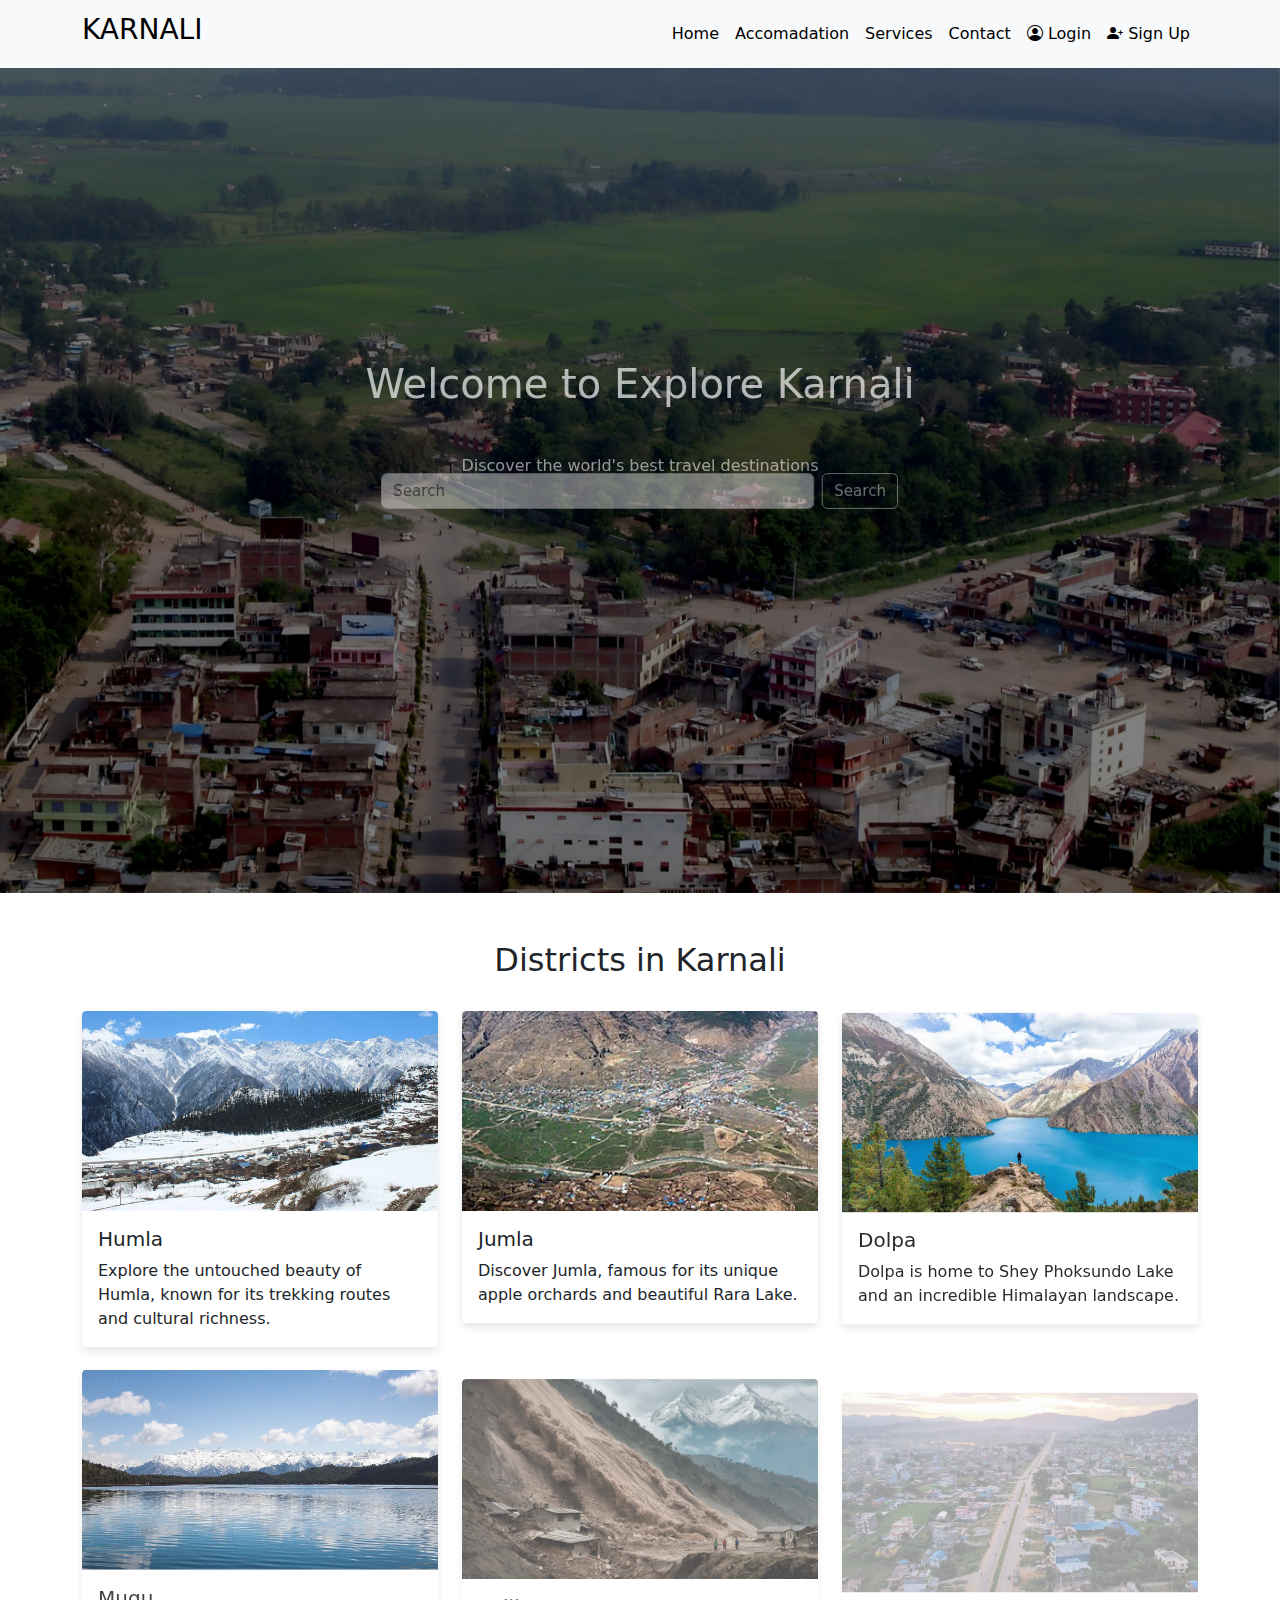
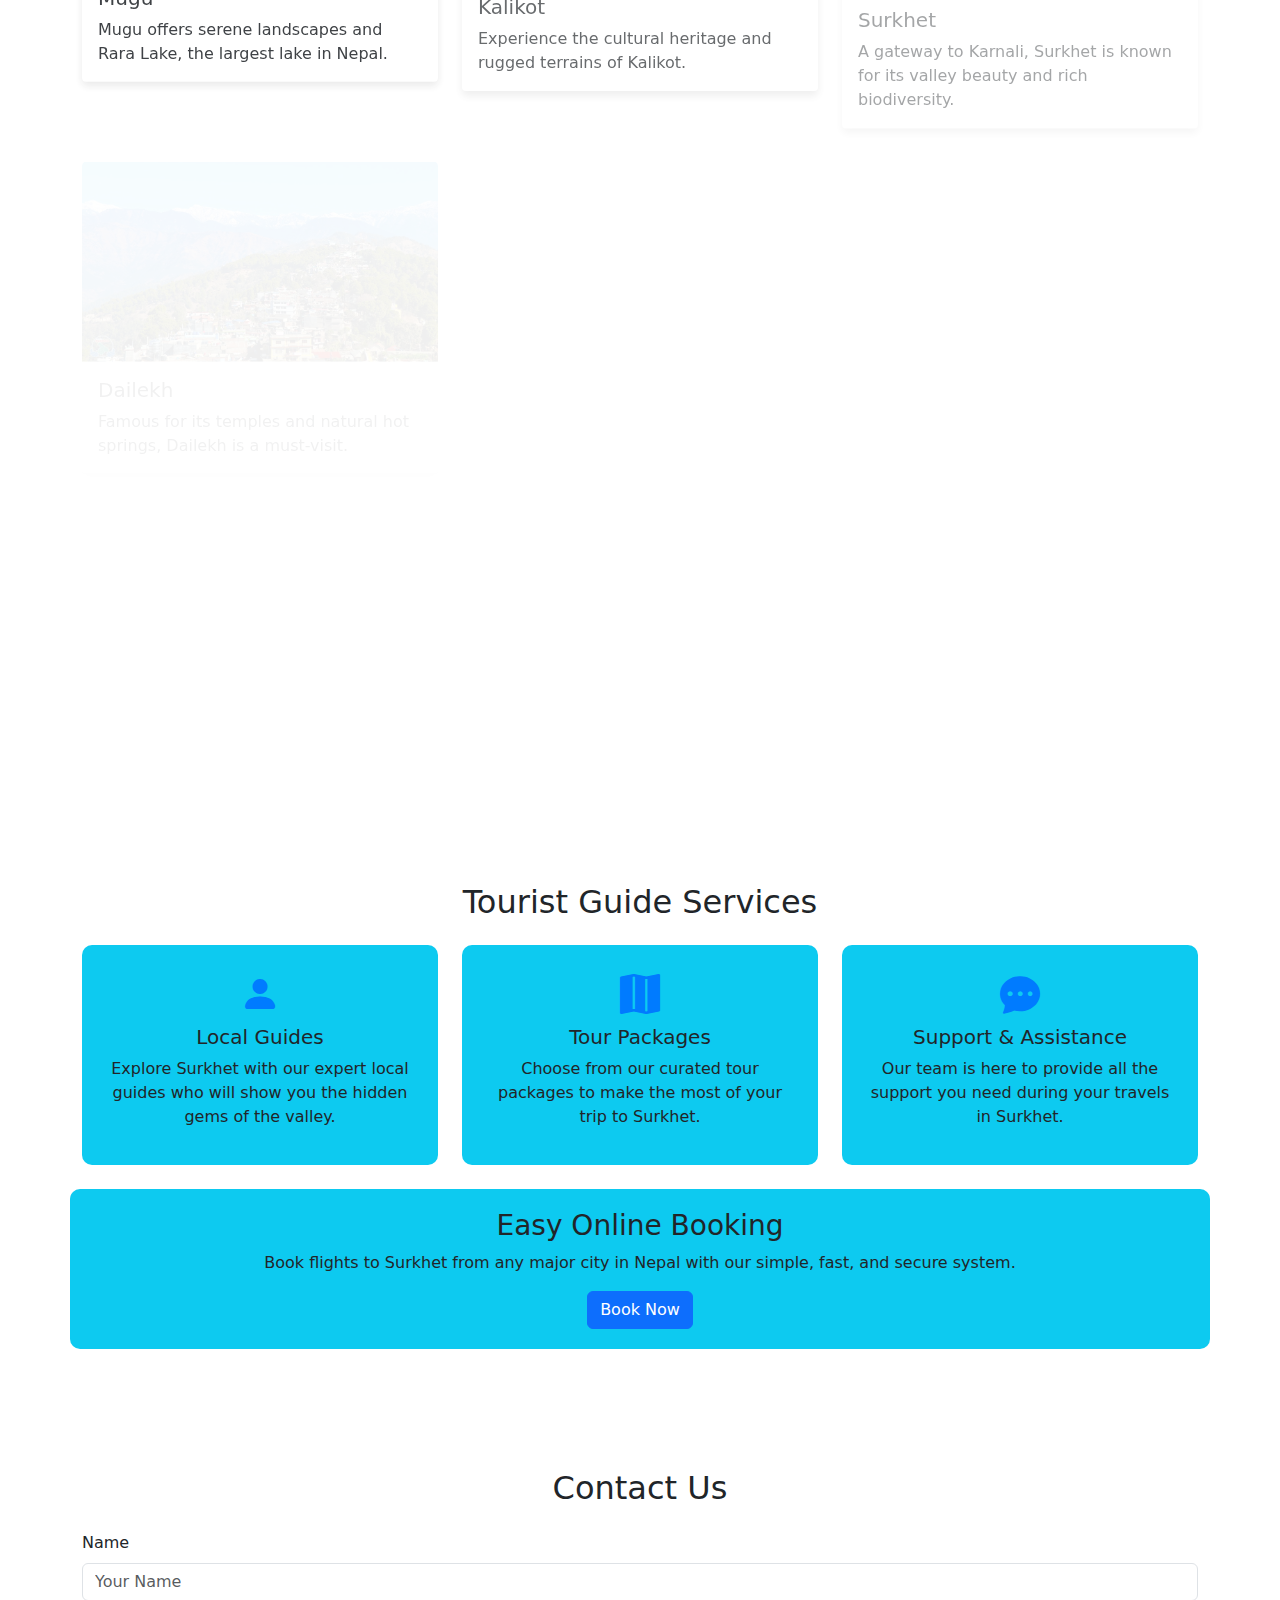
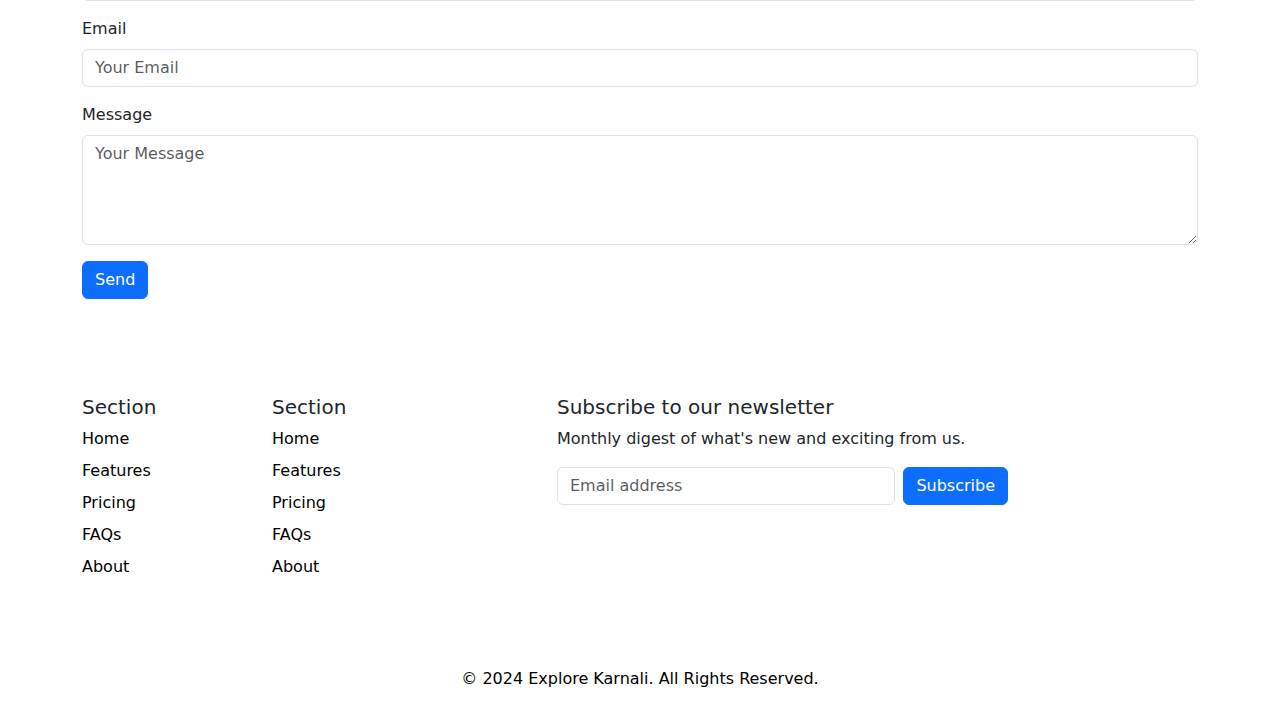
<file: Home/index.html>
<!DOCTYPE html>
<html lang="en">

<head>
    <meta charset="UTF-8">
    <meta name="viewport" content="width=device-width, initial-scale=1.0">
    <title>Explore Karnali - Tourism Website</title>
    <link href="https://cdn.jsdelivr.net/npm/bootstrap@5.3.0-alpha1/dist/css/bootstrap.min.css" rel="stylesheet">
    <link rel="stylesheet" href="https://cdn.jsdelivr.net/npm/bootstrap-icons@1.11.3/font/bootstrap-icons.min.css">
    <script src="https://cdn.jsdelivr.net/npm/bootstrap@5.3.0-alpha1/dist/js/bootstrap.bundle.min.js"></script>
    <script src="https://cdnjs.cloudflare.com/ajax/libs/gsap/3.12.2/gsap.min.js"></script>

    <link rel="stylesheet" href="index.css">
    <style>

    </style>
</head>

<body>
    <!-- Navbar -->
    <nav class="navbar navbar-expand-lg navbar-light bg-light">
        <div class="container">
            <a class="navbar-brand" href="index.html">
                <h3>KARNALI</h3>
            </a>
            <button class="navbar-toggler" type="button" data-bs-toggle="collapse" data-bs-target="#navbarNav">
                <span class="navbar-toggler-icon"></span>
            </button>
            <div class="collapse navbar-collapse" id="navbarNav">
                <ul class="navbar-nav ms-auto">
                    <li class="nav-item"><a class="nav-link" href="index.html">Home</a></li>
                    <li class="nav-item"><a class="nav-link" href="./../Accomadation/accomadation.html">Accomadation</a>
                    </li>
                    <li class="nav-item"><a class="nav-link" href="./../Service/Service.html">Services</a></li>
                    <li class="nav-item"><a class="nav-link" href="./../Contact/Contact.html">Contact</a></li>

                    <!-- Login and Signup Icons -->
                    <li class="nav-item">
                        <a class="nav-link" href="#" data-bs-toggle="modal" data-bs-target="#loginModal">
                            <i class="bi bi-person-circle"></i> Login
                        </a>
                    </li>
                    <li class="nav-item">
                        <a class="nav-link" href="#" data-bs-toggle="modal" data-bs-target="#signupModal">
                            <i class="bi bi-person-plus-fill"></i> Sign Up
                        </a>
                    </li>
                </ul>
            </div>
        </div>
    </nav>

    <!-- Login Modal -->
    <div class="modal fade" id="loginModal" tabindex="-1" aria-labelledby="loginModalLabel" aria-hidden="true">
        <div class="modal-dialog">
            <div class="modal-content">
                <div class="modal-header">
                    <h5 class="text-center modal-title" id="loginModalLabel">Log In</h5>
                    <button type="button" class="btn-close" data-bs-dismiss="modal" aria-label="Close"></button>
                </div>
                <div class="modal-body">
                    <form>
                        <div class="form-floating mb-3">
                            <input type="email" class="form-control" id="loginEmail" placeholder="Email address">
                            <label for="loginEmail">Email address</label>
                        </div>
                        <div class="form-floating mb-3">
                            <input type="password" class="form-control" id="loginPassword" placeholder="Password">
                            <label for="loginPassword">Password</label>
                        </div>
                        <button type="submit" class="btn btn-primary w-100">Login</button>
                        <div class="mt-3 text-center">
                            <p>Don't have an account? <a href="#" data-bs-toggle="modal"
                                    data-bs-target="#signupModal">Sign up</a></p>
                        </div>
                    </form>
                </div>
            </div>
        </div>
    </div>

    <!-- Sign Up Modal -->
    <div class="modal fade" id="signupModal" tabindex="-1" aria-labelledby="signupModalLabel" aria-hidden="true">
        <div class="modal-dialog">
            <div class="modal-content">
                <div class="modal-header">
                    <h5 class="modal-title" id="signupModalLabel">Sign Up</h5>
                    <button type="button" class="btn-close" data-bs-dismiss="modal" aria-label="Close"></button>
                </div>
                <div class="modal-body">
                    <form>
                        <div class="mb-3">
                            <label for="signupName" class="form-label">Full Name</label>
                            <input type="text" class="form-control" id="signupName" placeholder="Enter your full name">
                        </div>
                        <div class="mb-3">
                            <label for="signupEmail" class="form-label">Email address</label>
                            <input type="email" class="form-control" id="signupEmail" placeholder="Enter your email">
                        </div>
                        <div class="mb-3">
                            <label for="signupPassword" class="form-label">Password</label>
                            <input type="password" class="form-control" id="signupPassword"
                                placeholder="Create a password">
                        </div>
                        <button type="submit" class="btn btn-primary w-100">Sign Up</button>
                        <div class="mt-3 text-center">
                            <p>Already have an account? <a href="#" data-bs-toggle="modal"
                                    data-bs-target="#loginModal">Login</a></p>
                        </div>
                    </form>
                </div>
            </div>
        </div>
    </div>

    <!-- Hero Section with Sliding Background -->
    <div id="heroCarousel" class="carousel slide hero-section" data-bs-ride="carousel" data-bs-interval="3000">
        <div class="carousel-inner">
            <div class="carousel-item active" style="background-image: url('../image/Surkhet_Valley_2.jpg');"></div>
            <div class="carousel-item" style="background-image: url('../image/Bheri_1.jpeg');"></div>
            <div class="carousel-item" style="background-image: url('../image/Rara.jpg');"></div>
            <div class="carousel-item" style="background-image: url('../image/Shey\ Phoksundo\ Lake\ 1.jpg');"></div>
            <div class="carousel-item" style="background-image: url('../image/Churen\ Himal.webp');"></div>
            <div class="carousel-item" style="background-image: url('../image/Kakrebhir\ 1.jpg');"></div>
        </div>
        <div class="hero-overlay"></div>
        <div class="hero-content">
            <h1>Welcome to Explore Karnali</h1>
            <p>Discover the world's best travel destinations</p>

            <form class="d-flex" role="search">
                <input class="form-control me-2" type="search" placeholder="Search" aria-label="Search">
                <button class="btn btn-outline-light" type="submit">Search</button>
            </form>


        </div>
    </div>

    <!-- District in Karnali -->
    <section id="destinations" class="py-5">
        <div class="container">
            <h2 class="text-center mb-4">Districts in Karnali</h2>
            <div class="row">

                <!-- District Card Template for all districts in Karnali -->
                <div class="col-md-4 py-2">
                    <div class="card destination-card">
                        <img src="../image/Districts/Humla.webp" class="card-img-top" alt="Humla District">
                        <div class="card-body">
                            <h5 class="card-title">Humla</h5>
                            <p class="card-text">Explore the untouched beauty of Humla, known for its trekking routes
                                and cultural richness.</p>
                        </div>
                    </div>
                </div>
                <div class="col-md-4 py-2">
                    <div class="card destination-card">
                        <img src="../image/Districts/Jumla11.jpg" class="card-img-top" alt="Jumla District">
                        <div class="card-body">
                            <h5 class="card-title">Jumla</h5>
                            <p class="card-text">Discover Jumla, famous for its unique apple orchards and beautiful Rara
                                Lake.</p>
                        </div>
                    </div>
                </div>
                <div class="col-md-4 py-2">
                    <div class="card destination-card">
                        <img src="../image/Districts/Dolpa.webp" class="card-img-top" alt="Dolpa District">
                        <div class="card-body">
                            <h5 class="card-title">Dolpa</h5>
                            <p class="card-text">Dolpa is home to Shey Phoksundo Lake and an incredible Himalayan
                                landscape.</p>
                        </div>
                    </div>
                </div>
                <div class="col-md-4 py-2">
                    <div class="card destination-card">
                        <img src="../image/Districts/Mugu.jpg" class="card-img-top" alt="Mugu District">
                        <div class="card-body">
                            <h5 class="card-title">Mugu</h5>
                            <p class="card-text">Mugu offers serene landscapes and Rara Lake, the largest lake in Nepal.
                            </p>
                        </div>
                    </div>
                </div>
                <div class="col-md-4 py-2">
                    <div class="card destination-card">
                        <img src="../image/Districts/Kalikot.jpg" class="card-img-top" alt="Kalikot District">
                        <div class="card-body">
                            <h5 class="card-title">Kalikot</h5>
                            <p class="card-text">Experience the cultural heritage and rugged terrains of Kalikot.</p>
                        </div>
                    </div>
                </div>
                <div class="col-md-4 py-2">
                    <div class="card destination-card">
                        <img src="../image/Districts/Surkhet.jpg" class="card-img-top" alt="Surkhet District">
                        <div class="card-body">
                            <h5 class="card-title">Surkhet</h5>
                            <p class="card-text">A gateway to Karnali, Surkhet is known for its valley beauty and rich
                                biodiversity.</p>
                        </div>
                    </div>
                </div>
                <div class="col-md-4 py-2">
                    <div class="card destination-card">
                        <img src="../image/Districts/Dailekh-bazar.jpg" class="card-img-top" alt="Dailekh District">
                        <div class="card-body">
                            <h5 class="card-title">Dailekh</h5>
                            <p class="card-text">Famous for its temples and natural hot springs, Dailekh is a
                                must-visit.</p>
                        </div>
                    </div>
                </div>
                <div class="col-md-4 py-2">
                    <div class="card destination-card">
                        <img src="../image/Districts/Jajarkot.jpg" class="card-img-top" alt="Jajarkot District">
                        <div class="card-body">
                            <h5 class="card-title">Jajarkot</h5>
                            <p class="card-text">Jajarkot is rich in history, culture, and beautiful sceneries.</p>
                        </div>
                    </div>
                </div>
                <div class="col-md-4 py-2">
                    <div class="card destination-card">
                        <img src="../image/Districts/Salyan.jpg" class="card-img-top" alt="Salyan District">
                        <div class="card-body">
                            <h5 class="card-title">Salyan</h5>
                            <p class="card-text">Salyan is rich in history, culture, and beautiful sceneries.</p>
                        </div>
                    </div>
                </div>
                <div class="col-md-4 py-2">
                    <div class="card destination-card">
                        <img src="../image/Districts/Western Rukum.jpg" class="card-img-top"
                            alt="Western Rukum District">
                        <div class="card-body">
                            <h5 class="card-title">Western Rukum</h5>
                            <p class="card-text">Western Rukum is known for its stunning natural beauty, unique culture,
                                and historical significance.</p>
                        </div>
                    </div>
                </div>
            </div>
        </div>
    </section>


    <!-- Tourist Guide Section -->
    <section id="tourist-guide" class="py-5">
        <div class="container fade-in">
            <h2 class="text-center mb-4">Tourist Guide Services</h2>
            <div class="row justify-content-center">
                <div class="col-md-4">
                    <div class="service-card bg-info">
                        <i class="bi bi-person-fill"></i>
                        <h5>Local Guides</h5>
                        <p>Explore Surkhet with our expert local guides who will show you the hidden gems of the valley.
                        </p>
                    </div>
                </div>
                <div class="col-md-4">
                    <div class="service-card bg-info">
                        <i class="bi bi-map-fill"></i>
                        <h5>Tour Packages</h5>
                        <p>Choose from our curated tour packages to make the most of your trip to Surkhet.</p>
                    </div>
                </div>
                <div class="col-md-4">
                    <div class="service-card bg-info">
                        <i class="bi bi-chat-dots-fill"></i>
                        <h5>Support & Assistance</h5>
                        <p>Our team is here to provide all the support you need during your travels in Surkhet.</p>
                    </div>
                </div>
                <div class="service-card bg-info my-4">
                    <h3>Easy Online Booking</h3>
                    <p>Book flights to Surkhet from any major city in Nepal with our simple, fast, and secure
                        system.</p>
                    <a href="./../TicketBooking/ticket-booking.html" class="btn btn-primary">Book Now</a>
                </div>
            </div>
        </div>
    </section>

    <!-- Contact Section -->
    <section id="contact" class="py-5">
        <div class="container">
            <h2 class="text-center mb-4">Contact Us</h2>
            <form>
                <div class="mb-3">
                    <label for="name" class="form-label">Name</label>
                    <input type="text" class="form-control" id="name" placeholder="Your Name">
                </div>
                <div class="mb-3">
                    <label for="email" class="form-label">Email</label>
                    <input type="email" class="form-control" id="email" placeholder="Your Email">
                </div>
                <div class="mb-3">
                    <label for="message" class="form-label">Message</label>
                    <textarea class="form-control" id="message" rows="4" placeholder="Your Message"></textarea>
                </div>
                <button type="submit" class="btn btn-primary">Send</button>
            </form>
        </div>
    </section>


    <div class="container">
        <footer class="py-5">
            <div class="row">
                <div class="col-6 col-md-2 mb-3">
                    <h5>Section</h5>
                    <ul class="nav flex-column">
                        <li class="nav-item mb-2"><a href="#" class="nav-link p-0 text-muted">Home</a></li>
                        <li class="nav-item mb-2"><a href="#" class="nav-link p-0 text-muted">Features</a></li>
                        <li class="nav-item mb-2"><a href="#" class="nav-link p-0 text-muted">Pricing</a></li>
                        <li class="nav-item mb-2"><a href="#" class="nav-link p-0 text-muted">FAQs</a></li>
                        <li class="nav-item mb-2"><a href="#" class="nav-link p-0 text-muted">About</a></li>
                    </ul>
                </div>

                <div class="col-6 col-md-2 mb-3">
                    <h5>Section</h5>
                    <ul class="nav flex-column">
                        <li class="nav-item mb-2"><a href="#" class="nav-link p-0 text-muted">Home</a></li>
                        <li class="nav-item mb-2"><a href="#" class="nav-link p-0 text-muted">Features</a></li>
                        <li class="nav-item mb-2"><a href="#" class="nav-link p-0 text-muted">Pricing</a></li>
                        <li class="nav-item mb-2"><a href="#" class="nav-link p-0 text-muted">FAQs</a></li>
                        <li class="nav-item mb-2"><a href="#" class="nav-link p-0 text-muted">About</a></li>
                    </ul>
                </div>

                <div class="col-md-5 offset-md-1 mb-3">
                    <form>
                        <h5>Subscribe to our newsletter</h5>
                        <p>Monthly digest of what's new and exciting from us.</p>
                        <div class="d-flex flex-column flex-sm-row w-100 gap-2">
                            <label for="newsletter1" class="visually-hidden">Email address</label>
                            <input id="newsletter1" type="text" class="form-control" placeholder="Email address">
                            <button class="btn btn-primary" type="button">Subscribe</button>
                        </div>
                    </form>
                </div>
            </div>
        </footer>
    </div>


    <!-- Footer -->
    <footer class="text-black text-center py-3">
        <p>&copy; 2024 Explore Karnali. All Rights Reserved.</p>
    </footer>

    <script>
        // Navbar animation
        gsap.from("nav", {
            duration: 1,
            y: -100,
            opacity: 0,
            ease: "power2.out"
        });


        // Animate the hero section
        gsap.from(".hero-content h1", {
            opacity: 0,
            y: -50,
            duration: 5,
            ease: "power3.out",
        });

        gsap.from(".hero-content p", {
            opacity: 0,
            y: 50,
            duration: 5,
            delay: 0.3,
            ease: "power3.out",
        });

        gsap.from(".hero-content form", {
            opacity: 0,
            scale: 0.9,
            duration: 5,
            delay: 0.6,
            ease: "power3.out",
        });

        // Animate the district cards
        gsap.from(".destination-card", {
            opacity: 0,
            y: 50,
            duration: 1,
            stagger: 0.2, // Delay between each card animation
            scrollTrigger: {
                trigger: "#destinations",
                start: "top 80%", // Start animation when 80% of the section is visible
            },
        });

        // Animate the plane ticketing and tourist guide sections
        gsap.from(".fade-out", {
            opacity: 1,
            y: 50,
            duration: 1,
            stagger: 0.3,
            scrollTrigger: {
                trigger: ".fade-out",
                start: "top 85%", // Animation starts when the section comes into view
            },
        });
    </script>


</body>

</html>
</file>
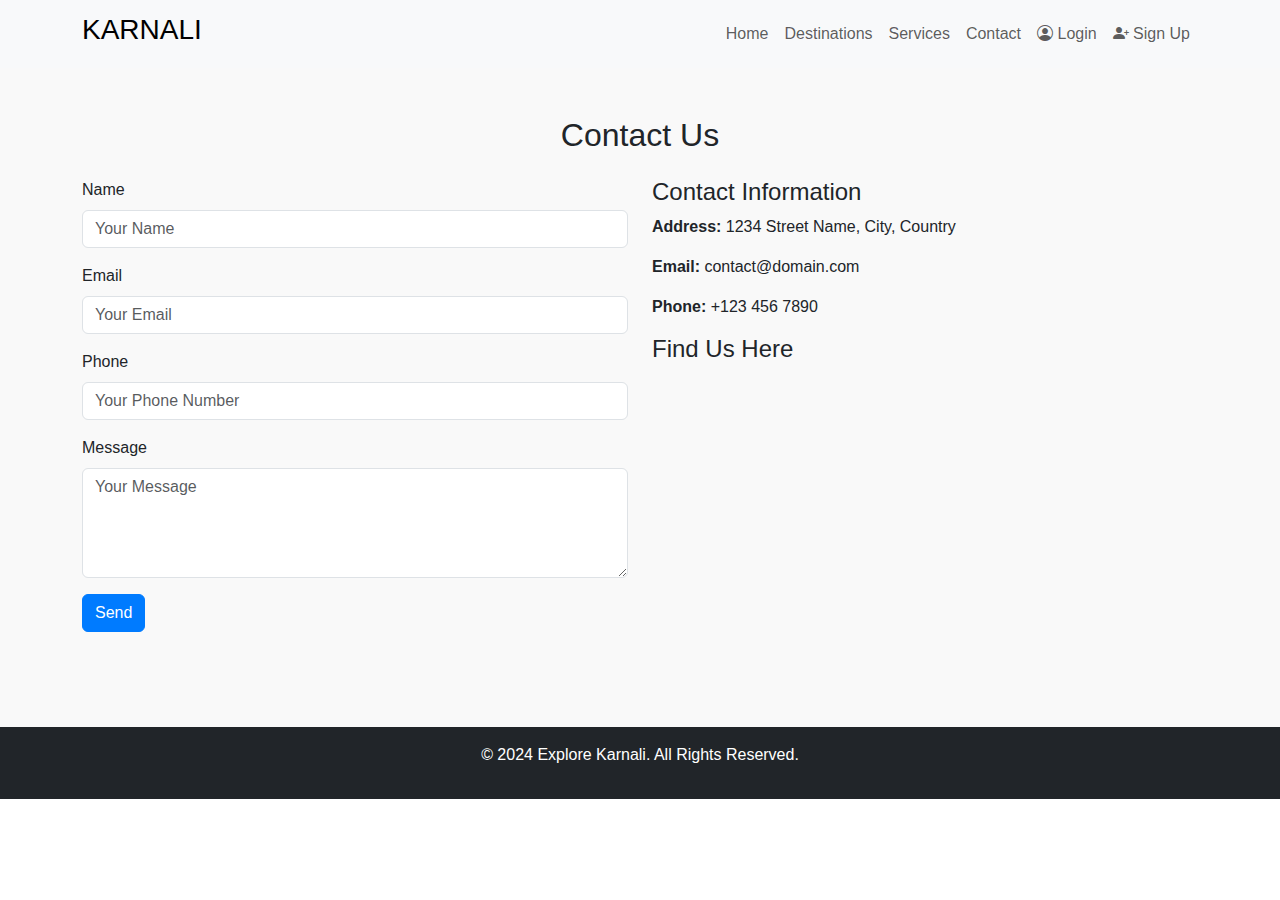
<file: Contact.html>
<!DOCTYPE html>
<html lang="en">
<head>
    <meta charset="UTF-8">
    <meta name="viewport" content="width=device-width, initial-scale=1.0">
    <title>Contact Us</title>
    <link href="https://cdn.jsdelivr.net/npm/bootstrap@5.3.0-alpha3/dist/css/bootstrap.min.css" rel="stylesheet">
    <link href="https://cdn.jsdelivr.net/npm/bootstrap@5.3.0-alpha1/dist/css/bootstrap.min.css" rel="stylesheet">
    <link rel="stylesheet" href="https://cdn.jsdelivr.net/npm/bootstrap-icons@1.11.3/font/bootstrap-icons.min.css">
    <script src="https://cdn.jsdelivr.net/npm/bootstrap@5.3.0-alpha1/dist/js/bootstrap.bundle.min.js"></script>
    <link rel="stylesheet" href="Contact.css">
</head>
<body>
    <!-- Navbar -->
    <nav class="navbar navbar-expand-lg navbar-light bg-light">
        <div class="container">
            <a class="navbar-brand" href="index.html">
                <h3>KARNALI</h3>
            </a>
            <button class="navbar-toggler" type="button" data-bs-toggle="collapse" data-bs-target="#navbarNav">
                <span class="navbar-toggler-icon"></span>
            </button>
            <div class="collapse navbar-collapse" id="navbarNav">
                <ul class="navbar-nav ms-auto">
                    <li class="nav-item"><a class="nav-link" href="index.html">Home</a></li>
                    <li class="nav-item"><a class="nav-link" href="destination.html">Destinations</a></li>
                    <li class="nav-item"><a class="nav-link" href="Service.html">Services</a></li>
                    <li class="nav-item"><a class="nav-link" href="Contact.html">Contact</a></li>
                    
                    <!-- Login and Signup Icons -->
                    <li class="nav-item">
                        <a class="nav-link" href="#" data-bs-toggle="modal" data-bs-target="#loginModal">
                            <i class="bi bi-person-circle"></i> Login
                        </a>
                    </li>
                    <li class="nav-item">
                        <a class="nav-link" href="#" data-bs-toggle="modal" data-bs-target="#signupModal">
                            <i class="bi bi-person-plus-fill"></i> Sign Up
                        </a>
                    </li>
                </ul>
            </div>
        </div>
    </nav>

    <!-- Login Modal -->
    <div class="modal fade" id="loginModal" tabindex="-1" aria-labelledby="loginModalLabel" aria-hidden="true">
        <div class="modal-dialog">
            <div class="modal-content">
                <div class="modal-header">
                    <h5 class="modal-title" id="loginModalLabel">Login</h5>
                    <button type="button" class="btn-close" data-bs-dismiss="modal" aria-label="Close"></button>
                </div>
                <div class="modal-body">
                    <form>
                        <div class="mb-3">
                            <label for="loginEmail" class="form-label">Email address</label>
                            <input type="email" class="form-control" id="loginEmail" placeholder="Enter your email">
                        </div>
                        <div class="mb-3">
                            <label for="loginPassword" class="form-label">Password</label>
                            <input type="password" class="form-control" id="loginPassword"
                                placeholder="Enter your password">
                        </div>
                        <button type="submit" class="btn btn-primary w-100">Login</button>
                        <div class="mt-3 text-center">
                            <p>Don't have an account? <a href="#" data-bs-toggle="modal"
                                    data-bs-target="#signupModal">Sign up</a></p>
                        </div>
                    </form>
                </div>
            </div>
        </div>
    </div>

    <!-- Sign Up Modal -->
    <div class="modal fade" id="signupModal" tabindex="-1" aria-labelledby="signupModalLabel" aria-hidden="true">
        <div class="modal-dialog">
            <div class="modal-content">
                <div class="modal-header">
                    <h5 class="modal-title" id="signupModalLabel">Sign Up</h5>
                    <button type="button" class="btn-close" data-bs-dismiss="modal" aria-label="Close"></button>
                </div>
                <div class="modal-body">
                    <form>
                        <div class="mb-3">
                            <label for="signupName" class="form-label">Full Name</label>
                            <input type="text" class="form-control" id="signupName" placeholder="Enter your full name">
                        </div>
                        <div class="mb-3">
                            <label for="signupEmail" class="form-label">Email address</label>
                            <input type="email" class="form-control" id="signupEmail" placeholder="Enter your email">
                        </div>
                        <div class="mb-3">
                            <label for="signupPassword" class="form-label">Password</label>
                            <input type="password" class="form-control" id="signupPassword"
                                placeholder="Create a password">
                        </div>
                        <button type="submit" class="btn btn-primary w-100">Sign Up</button>
                        <div class="mt-3 text-center">
                            <p>Already have an account? <a href="#" data-bs-toggle="modal"
                                    data-bs-target="#loginModal">Login</a></p>
                        </div>
                    </form>
                </div>
            </div>
        </div>
    </div>



    <!-- Contact Section -->
    <section id="contact" class="py-5">
        <div class="container">
            <h2 class="text-center mb-4">Contact Us</h2>
            <div class="row">
                <!-- Contact Form -->
                <div class="col-md-6">
                    <form>
                        <div class="mb-3">
                            <label for="name" class="form-label">Name</label>
                            <input type="text" class="form-control" id="name" placeholder="Your Name">
                        </div>
                        <div class="mb-3">
                            <label for="email" class="form-label">Email</label>
                            <input type="email" class="form-control" id="email" placeholder="Your Email">
                        </div>
                        <div class="mb-3">
                            <label for="phone" class="form-label">Phone</label>
                            <input type="text" class="form-control" id="phone" placeholder="Your Phone Number">
                        </div>
                        <div class="mb-3">
                            <label for="message" class="form-label">Message</label>
                            <textarea class="form-control" id="message" rows="4" placeholder="Your Message"></textarea>
                        </div>
                        <button type="submit" class="btn btn-primary">Send</button>
                    </form>
                </div>

                <!-- Contact Info and Map -->
                <div class="col-md-6">
                    <h4>Contact Information</h4>
                    <p><strong>Address:</strong> 1234 Street Name, City, Country</p>
                    <p><strong>Email:</strong> contact@domain.com</p>
                    <p><strong>Phone:</strong> +123 456 7890</p>
                    <h4>Find Us Here</h4>
                    <div class="ratio ratio-16x9">
                        <iframe src="https://www.google.com/maps/embed?pb=!1m18!1m12!1m3!1d3153.835434508738!2d144.96305781531542!3d-37.816279979751524!2m3!1f0!2f0!3f0!3m2!1i1024!2i768!4f13.1!3m3!1m2!1s0x6ad642af0f11fd81%3A0xf577697edb1b563!2sMelbourne%20CBD%2C%20VIC%2C%20Australia!5e0!3m2!1sen!2snp!4v1687558292113!5m2!1sen!2snp" 
                                allowfullscreen="" loading="lazy" referrerpolicy="no-referrer-when-downgrade"></iframe>
                    </div>
                </div>
            </div>
        </div>
    </section>

    <!-- Footer -->
    <footer class="bg-dark text-white text-center py-3">
        <p>&copy; 2024 Explore Karnali. All Rights Reserved.</p>
    </footer>

    

    <script src="https://cdn.jsdelivr.net/npm/bootstrap@5.3.0-alpha3/dist/js/bootstrap.bundle.min.js"></script>
</body>
</html>
</file>
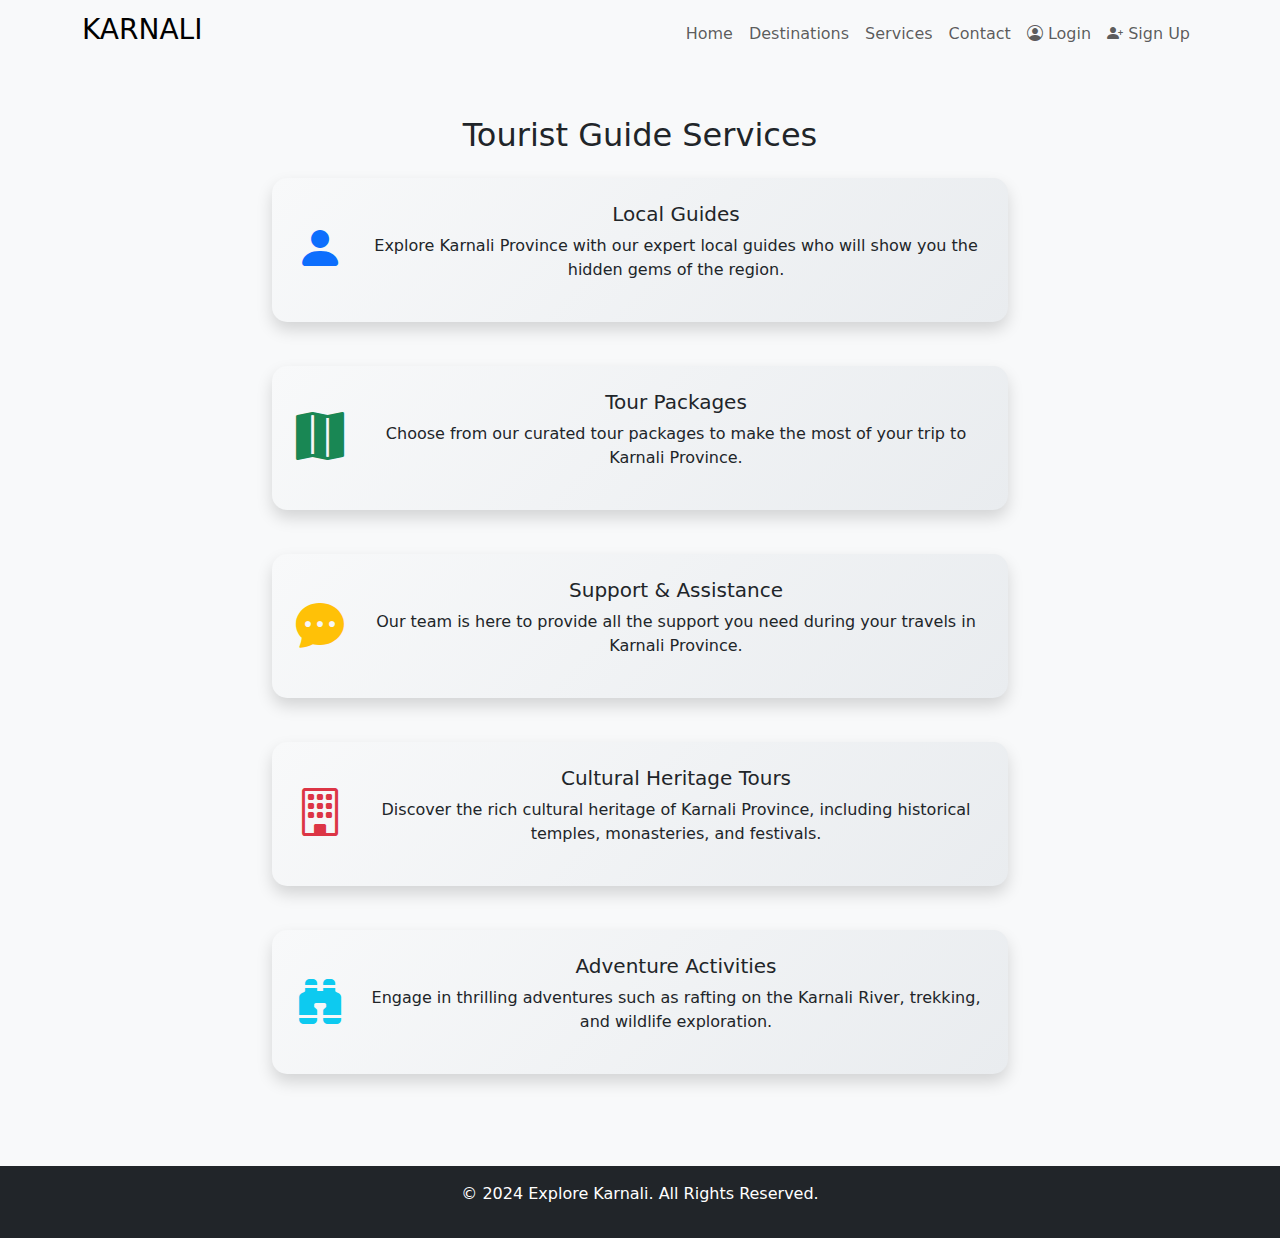
<file: Service.html>
<!DOCTYPE html>
<html lang="en">

<head>
    <meta charset="UTF-8">
    <meta name="viewport" content="width=device-width, initial-scale=1.0">
    <title>Document</title>
    <link href="https://cdn.jsdelivr.net/npm/bootstrap@5.3.0-alpha1/dist/css/bootstrap.min.css" rel="stylesheet">
    <link rel="stylesheet" href="https://cdn.jsdelivr.net/npm/bootstrap-icons@1.11.3/font/bootstrap-icons.min.css">
    <script src="https://cdn.jsdelivr.net/npm/bootstrap@5.3.0-alpha1/dist/js/bootstrap.bundle.min.js"></script>

    <link rel="stylesheet" href="Service.css">
    <style>
        /* Add unique colors for icons */
        .service-card:nth-child(1) i {
            color: #ff6b6b;
        }

        .service-card:nth-child(2) i {
            color: #51cf66;
        }

        .service-card:nth-child(3) i {
            color: #339af0;
        }
    </style>
</head>

<body>
    <!-- Navbar -->
    <nav class="navbar navbar-expand-lg navbar-light bg-light">
        <div class="container">
            <a class="navbar-brand" href="index.html">
                <h3>KARNALI</h3>
            </a>
            <button class="navbar-toggler" type="button" data-bs-toggle="collapse" data-bs-target="#navbarNav">
                <span class="navbar-toggler-icon"></span>
            </button>
            <div class="collapse navbar-collapse" id="navbarNav">
                <ul class="navbar-nav ms-auto">
                    <li class="nav-item"><a class="nav-link" href="index.html">Home</a></li>
                    <li class="nav-item"><a class="nav-link" href="destination.html">Destinations</a></li>
                    <li class="nav-item"><a class="nav-link" href="Service.html">Services</a></li>
                    <li class="nav-item"><a class="nav-link" href="Contact.html">Contact</a></li>
                    
                    <!-- Login and Signup Icons -->
                    <li class="nav-item">
                        <a class="nav-link" href="#" data-bs-toggle="modal" data-bs-target="#loginModal">
                            <i class="bi bi-person-circle"></i> Login
                        </a>
                    </li>
                    <li class="nav-item">
                        <a class="nav-link" href="#" data-bs-toggle="modal" data-bs-target="#signupModal">
                            <i class="bi bi-person-plus-fill"></i> Sign Up
                        </a>
                    </li>
                </ul>
            </div>
        </div>
    </nav>

    <!-- Login Modal -->
    <div class="modal fade" id="loginModal" tabindex="-1" aria-labelledby="loginModalLabel" aria-hidden="true">
        <div class="modal-dialog">
            <div class="modal-content">
                <div class="modal-header">
                    <h5 class="modal-title" id="loginModalLabel">Login</h5>
                    <button type="button" class="btn-close" data-bs-dismiss="modal" aria-label="Close"></button>
                </div>
                <div class="modal-body">
                    <form>
                        <div class="mb-3">
                            <label for="loginEmail" class="form-label">Email address</label>
                            <input type="email" class="form-control" id="loginEmail" placeholder="Enter your email">
                        </div>
                        <div class="mb-3">
                            <label for="loginPassword" class="form-label">Password</label>
                            <input type="password" class="form-control" id="loginPassword"
                                placeholder="Enter your password">
                        </div>
                        <button type="submit" class="btn btn-primary w-100">Login</button>
                        <div class="mt-3 text-center">
                            <p>Don't have an account? <a href="#" data-bs-toggle="modal"
                                    data-bs-target="#signupModal">Sign up</a></p>
                        </div>
                    </form>
                </div>
            </div>
        </div>
    </div>

    <!-- Sign Up Modal -->
    <div class="modal fade" id="signupModal" tabindex="-1" aria-labelledby="signupModalLabel" aria-hidden="true">
        <div class="modal-dialog">
            <div class="modal-content">
                <div class="modal-header">
                    <h5 class="modal-title" id="signupModalLabel">Sign Up</h5>
                    <button type="button" class="btn-close" data-bs-dismiss="modal" aria-label="Close"></button>
                </div>
                <div class="modal-body">
                    <form>
                        <div class="mb-3">
                            <label for="signupName" class="form-label">Full Name</label>
                            <input type="text" class="form-control" id="signupName" placeholder="Enter your full name">
                        </div>
                        <div class="mb-3">
                            <label for="signupEmail" class="form-label">Email address</label>
                            <input type="email" class="form-control" id="signupEmail" placeholder="Enter your email">
                        </div>
                        <div class="mb-3">
                            <label for="signupPassword" class="form-label">Password</label>
                            <input type="password" class="form-control" id="signupPassword"
                                placeholder="Create a password">
                        </div>
                        <button type="submit" class="btn btn-primary w-100">Sign Up</button>
                        <div class="mt-3 text-center">
                            <p>Already have an account? <a href="#" data-bs-toggle="modal"
                                    data-bs-target="#loginModal">Login</a></p>
                        </div>
                    </form>
                </div>
            </div>
        </div>
    </div>

    <!-- Tourist Guide Section -->
    <section id="tourist-guide" class="py-5 bg-light">
        <div class="container fade-in">
            <h2 class="text-center mb-4">Tourist Guide Services</h2>

            <!-- Service 1: Local Guides -->
            <div class="row justify-content-center mb-4">
                <div class="col-md-8">
                    <div class="service-card p-4 bg-white shadow">
                        <div class="d-flex align-items-center">
                            <i class="bi bi-person-fill display-3 text-primary me-4"></i>
                            <div>
                                <h5>Local Guides</h5>
                                <p>Explore Karnali Province with our expert local guides who will show you the hidden
                                    gems of the region.</p>
                            </div>
                        </div>
                    </div>
                </div>
            </div>

            <!-- Service 2: Tour Packages -->
            <div class="row justify-content-center mb-4">
                <div class="col-md-8">
                    <div class="service-card p-4 bg-white shadow">
                        <div class="d-flex align-items-center">
                            <i class="bi bi-map-fill display-3 text-success me-4"></i>
                            <div>
                                <h5>Tour Packages</h5>
                                <p>Choose from our curated tour packages to make the most of your trip to Karnali
                                    Province.</p>
                            </div>
                        </div>
                    </div>
                </div>
            </div>

            <!-- Service 3: Support & Assistance -->
            <div class="row justify-content-center mb-4">
                <div class="col-md-8">
                    <div class="service-card p-4 bg-white shadow">
                        <div class="d-flex align-items-center">
                            <i class="bi bi-chat-dots-fill display-3 text-warning me-4"></i>
                            <div>
                                <h5>Support & Assistance</h5>
                                <p>Our team is here to provide all the support you need during your travels in Karnali
                                    Province.</p>
                            </div>
                        </div>
                    </div>
                </div>
            </div>

            <!-- Service 4: Cultural Heritage Tours -->
            <div class="row justify-content-center mb-4">
                <div class="col-md-8">
                    <div class="service-card p-4 bg-white shadow">
                        <div class="d-flex align-items-center">
                            <i class="bi bi-building display-3 text-danger me-4"></i>
                            <div>
                                <h5>Cultural Heritage Tours</h5>
                                <p>Discover the rich cultural heritage of Karnali Province, including historical
                                    temples, monasteries, and festivals.</p>
                            </div>
                        </div>
                    </div>
                </div>
            </div>

            <!-- Service 5: Adventure Activities -->
            <div class="row justify-content-center mb-4">
                <div class="col-md-8">
                    <div class="service-card p-4 bg-white shadow">
                        <div class="d-flex align-items-center">
                            <i class="bi bi-binoculars-fill display-3 text-info me-4"></i>
                            <div>
                                <h5>Adventure Activities</h5>
                                <p>Engage in thrilling adventures such as rafting on the Karnali River, trekking, and
                                    wildlife exploration.</p>
                            </div>
                        </div>
                    </div>
                </div>
            </div>

        </div>
    </section>

    <!-- Footer -->
    <footer class="bg-dark text-white text-center py-3">
        <p>&copy; 2024 Explore Karnali. All Rights Reserved.</p>
    </footer>
</body>

</html>
</file>
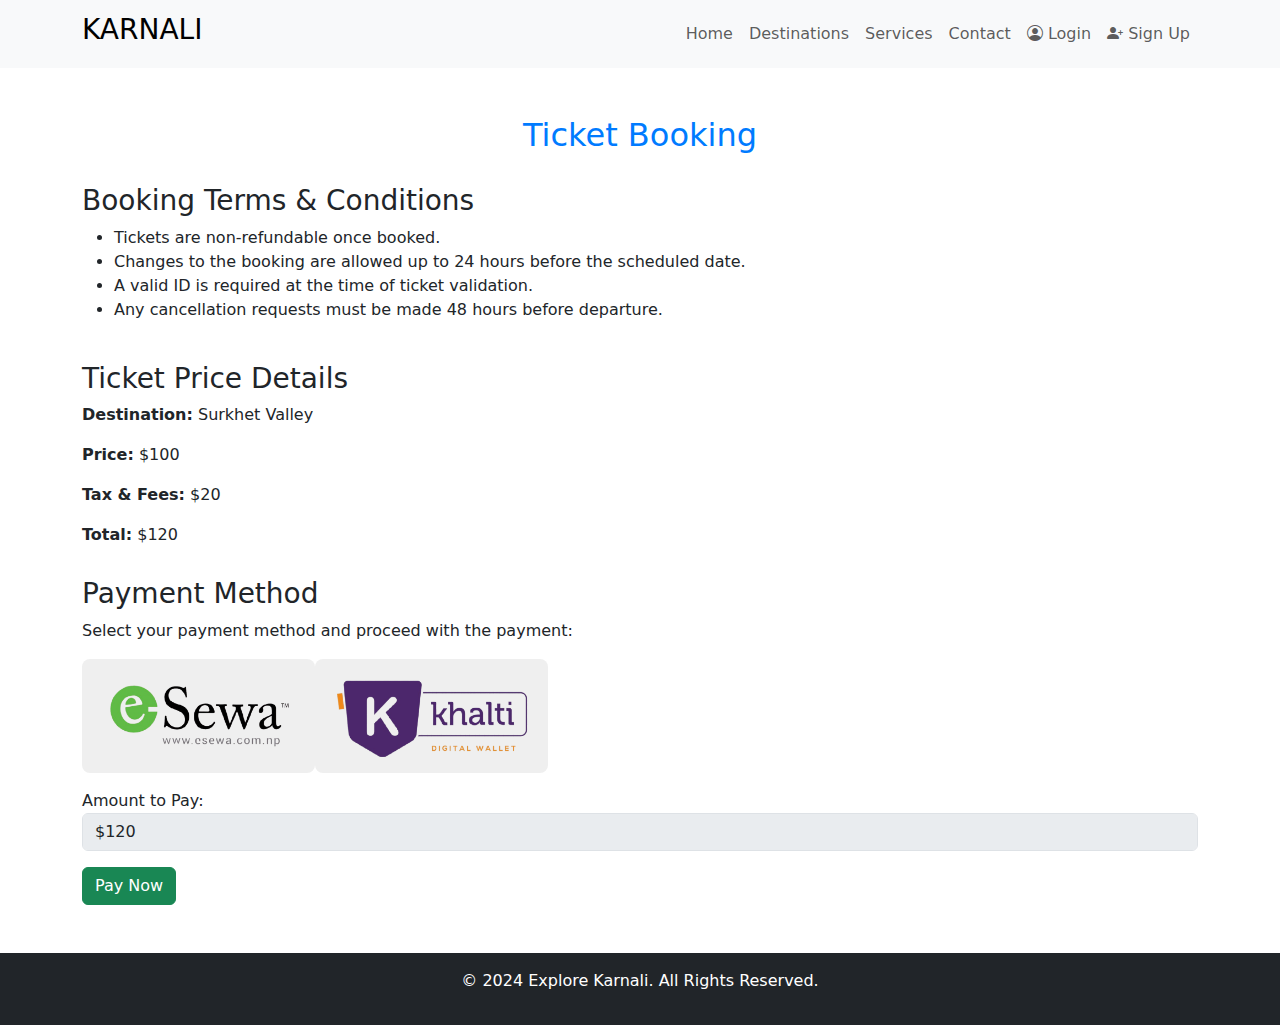
<file: ticket-booking.html>
<!DOCTYPE html>
<html lang="en">

<head>
    <meta charset="UTF-8">
    <meta name="viewport" content="width=device-width, initial-scale=1.0">
    <title>Ticket Booking</title>
    <link href="https://cdn.jsdelivr.net/npm/bootstrap@5.3.0-alpha1/dist/css/bootstrap.min.css" rel="stylesheet">
    <link rel="stylesheet" href="https://cdn.jsdelivr.net/npm/bootstrap-icons@1.11.3/font/bootstrap-icons.min.css">
    <script src="https://cdn.jsdelivr.net/npm/bootstrap@5.3.0-alpha1/dist/js/bootstrap.bundle.min.js"></script>
    <link rel="stylesheet" href="ticket-booking.css">
    <style>

    </style>
</head>

<body>
    <!-- Navbar -->
    <nav class="navbar navbar-expand-lg navbar-light bg-light">
        <div class="container">
            <a class="navbar-brand" href="index.html">
                <h3>KARNALI</h3>
            </a>
            <button class="navbar-toggler" type="button" data-bs-toggle="collapse" data-bs-target="#navbarNav">
                <span class="navbar-toggler-icon"></span>
            </button>
            <div class="collapse navbar-collapse" id="navbarNav">
                <ul class="navbar-nav ms-auto">
                    <li class="nav-item"><a class="nav-link" href="index.html">Home</a></li>
                    <li class="nav-item"><a class="nav-link" href="destination.html">Destinations</a></li>
                    <li class="nav-item"><a class="nav-link" href="Service.html">Services</a></li>
                    <li class="nav-item"><a class="nav-link" href="Contact.html">Contact</a></li>
                    
                    <!-- Login and Signup Icons -->
                    <li class="nav-item">
                        <a class="nav-link" href="#" data-bs-toggle="modal" data-bs-target="#loginModal">
                            <i class="bi bi-person-circle"></i> Login
                        </a>
                    </li>
                    <li class="nav-item">
                        <a class="nav-link" href="#" data-bs-toggle="modal" data-bs-target="#signupModal">
                            <i class="bi bi-person-plus-fill"></i> Sign Up
                        </a>
                    </li>
                </ul>
            </div>
        </div>
    </nav>


    <div class="container py-5">
        <h1 class="section-title">Ticket Booking</h1>

        <!-- Booking Terms and Conditions -->
        <div class="terms-section">
            <h3>Booking Terms & Conditions</h3>
            <ul>
                <li>Tickets are non-refundable once booked.</li>
                <li>Changes to the booking are allowed up to 24 hours before the scheduled date.</li>
                <li>A valid ID is required at the time of ticket validation.</li>
                <li>Any cancellation requests must be made 48 hours before departure.</li>
            </ul>
        </div>

        <!-- Price Section -->
        <div class="price-section">
            <h3>Ticket Price Details</h3>
            <p><strong>Destination:</strong> Surkhet Valley</p>
            <p><strong>Price:</strong> $100</p>
            <p><strong>Tax & Fees:</strong> $20</p>
            <p><strong>Total:</strong> $120</p>
        </div>

        <!-- Payment Section -->
        <div class="payment-section">
            <h3>Payment Method</h3>
            <p>Select your payment method and proceed with the payment:</p>
            <form id="payment-form">
                <div class="wallet-option">
                    <!-- eSewa Button with Logo only -->
                    <button type="button" class="wallet-button esewa-button"
                        onclick="window.location.href='https://www.esewa.com.np'">
                        <img src="image/esewa.png" alt="eSewa Logo">
                    </button>

                    <!-- Khalti Button with Logo only -->
                    <button type="button" class="wallet-button khalti-button"
                        onclick="window.location.href='https://www.khalti.com'">
                        <img src="image/khalti.png" alt="Khalti Logo">
                    </button>
                </div>

                <div class="mt-3">
                    <label for="amount">Amount to Pay:</label>
                    <input type="text" id="amount" class="form-control" value="$120" disabled>
                </div>

                <button type="submit" class="btn btn-success mt-3">Pay Now</button>
            </form>
        </div>
    </div>


    <!-- Login Modal -->
    <div class="modal fade" id="loginModal" tabindex="-1" aria-labelledby="loginModalLabel" aria-hidden="true">
        <div class="modal-dialog">
            <div class="modal-content">
                <div class="modal-header">
                    <h5 class="modal-title" id="loginModalLabel">Login</h5>
                    <button type="button" class="btn-close" data-bs-dismiss="modal" aria-label="Close"></button>
                </div>
                <div class="modal-body">
                    <form>
                        <div class="mb-3">
                            <label for="loginEmail" class="form-label">Email address</label>
                            <input type="email" class="form-control" id="loginEmail" placeholder="Enter your email">
                        </div>
                        <div class="mb-3">
                            <label for="loginPassword" class="form-label">Password</label>
                            <input type="password" class="form-control" id="loginPassword"
                                placeholder="Enter your password">
                        </div>
                        <button type="submit" class="btn btn-primary w-100">Login</button>
                        <div class="mt-3 text-center">
                            <p>Don't have an account? <a href="#" data-bs-toggle="modal"
                                    data-bs-target="#signupModal">Sign up</a></p>
                        </div>
                    </form>
                </div>
            </div>
        </div>
    </div>

    <!-- Sign Up Modal -->
    <div class="modal fade" id="signupModal" tabindex="-1" aria-labelledby="signupModalLabel" aria-hidden="true">
        <div class="modal-dialog">
            <div class="modal-content">
                <div class="modal-header">
                    <h5 class="modal-title" id="signupModalLabel">Sign Up</h5>
                    <button type="button" class="btn-close" data-bs-dismiss="modal" aria-label="Close"></button>
                </div>
                <div class="modal-body">
                    <form>
                        <div class="mb-3">
                            <label for="signupName" class="form-label">Full Name</label>
                            <input type="text" class="form-control" id="signupName" placeholder="Enter your full name">
                        </div>
                        <div class="mb-3">
                            <label for="signupEmail" class="form-label">Email address</label>
                            <input type="email" class="form-control" id="signupEmail" placeholder="Enter your email">
                        </div>
                        <div class="mb-3">
                            <label for="signupPassword" class="form-label">Password</label>
                            <input type="password" class="form-control" id="signupPassword"
                                placeholder="Create a password">
                        </div>
                        <button type="submit" class="btn btn-primary w-100">Sign Up</button>
                        <div class="mt-3 text-center">
                            <p>Already have an account? <a href="#" data-bs-toggle="modal"
                                    data-bs-target="#loginModal">Login</a></p>
                        </div>
                    </form>
                </div>
            </div>
        </div>
    </div>


    <!-- Footer -->
    <footer class="bg-dark text-white text-center py-3">
        <p>&copy; 2024 Explore Karnali. All Rights Reserved.</p>
    </footer>

    <script>
        // Simulate the payment process
        document.getElementById("payment-form").addEventListener("submit", function (event) {
            event.preventDefault();
            alert("Payment Successful! You have booked your ticket.");
        });
    </script>
</body>

</html>
</file>
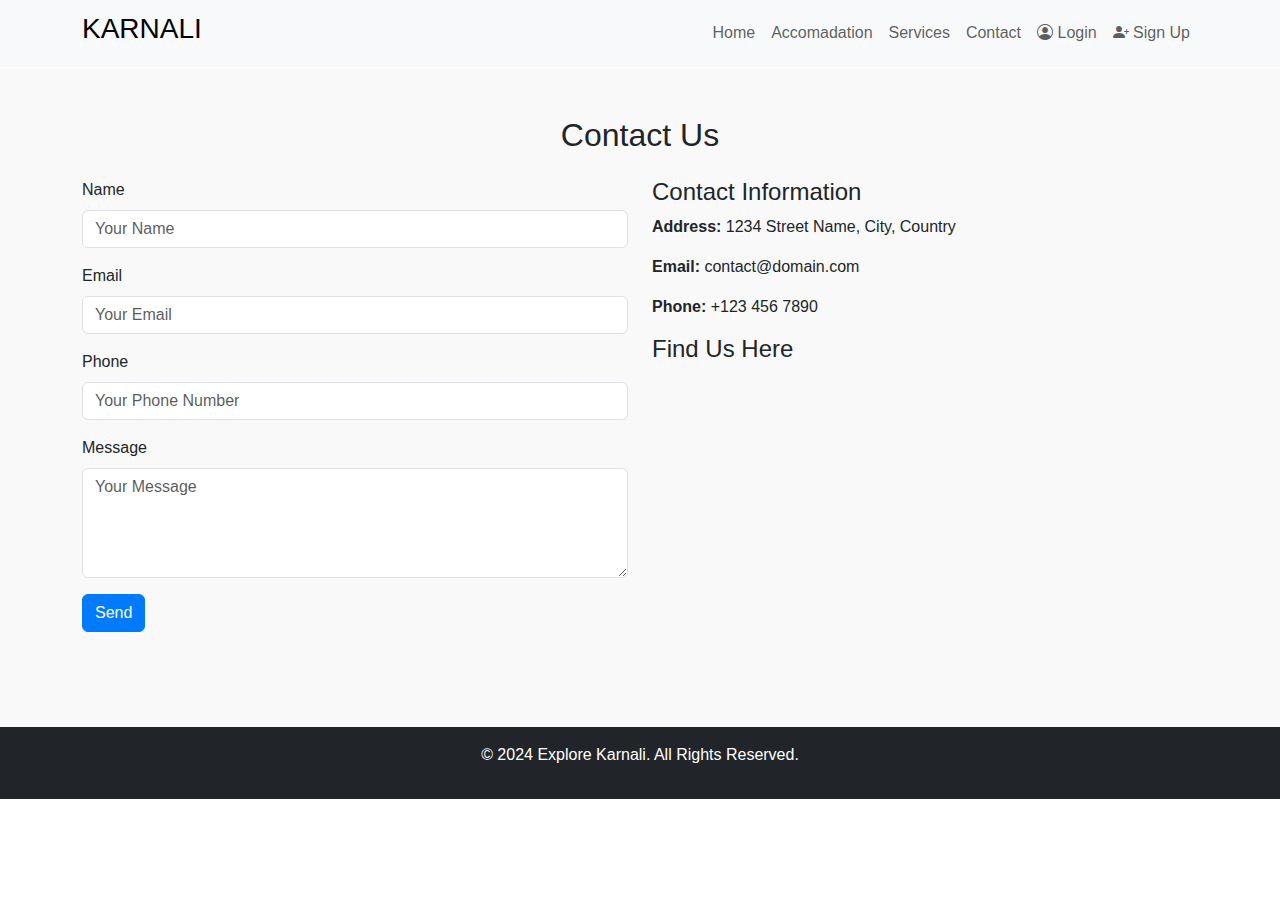
<file: Contact/Contact.html>
<!DOCTYPE html>
<html lang="en">

<head>
    <meta charset="UTF-8">
    <meta name="viewport" content="width=device-width, initial-scale=1.0">
    <title>Contact Us</title>
    <link href="https://cdn.jsdelivr.net/npm/bootstrap@5.3.0-alpha1/dist/css/bootstrap.min.css" rel="stylesheet">
    <link rel="stylesheet" href="https://cdn.jsdelivr.net/npm/bootstrap-icons@1.11.3/font/bootstrap-icons.min.css">
    <script src="https://cdn.jsdelivr.net/npm/bootstrap@5.3.0-alpha1/dist/js/bootstrap.bundle.min.js"></script>
    <script src="https://cdnjs.cloudflare.com/ajax/libs/gsap/3.12.2/gsap.min.js"></script>
    <link rel="stylesheet" href="Contact.css">
</head>

<body>
    <!-- Navbar -->
    <nav class="navbar navbar-expand-lg navbar-light bg-light">
        <div class="container">
            <a class="navbar-brand" href="./../Home/index.html">
                <h3>KARNALI</h3>
            </a>
            <button class="navbar-toggler" type="button" data-bs-toggle="collapse" data-bs-target="#navbarNav">
                <span class="navbar-toggler-icon"></span>
            </button>
            <div class="collapse navbar-collapse" id="navbarNav">
                <ul class="navbar-nav ms-auto">
                    <li class="nav-item"><a class="nav-link" href="./../Home/index.html">Home</a></li>
                    <li class="nav-item"><a class="nav-link" href="./../Accomadation/accomadation.html">Accomadation</a>
                    </li>
                    <li class="nav-item"><a class="nav-link" href="./../Service/Service.html">Services</a></li>
                    <li class="nav-item"><a class="nav-link" href="Contact.html">Contact</a></li>

                    <!-- Login and Signup Icons -->
                    <li class="nav-item">
                        <a class="nav-link" href="#" data-bs-toggle="modal" data-bs-target="#loginModal">
                            <i class="bi bi-person-circle"></i> Login
                        </a>
                    </li>
                    <li class="nav-item">
                        <a class="nav-link" href="#" data-bs-toggle="modal" data-bs-target="#signupModal">
                            <i class="bi bi-person-plus-fill"></i> Sign Up
                        </a>
                    </li>
                </ul>
            </div>
        </div>
    </nav>

    <!-- Login Modal -->
    <div class="modal fade" id="loginModal" tabindex="-1" aria-labelledby="loginModalLabel" aria-hidden="true">
        <div class="modal-dialog">
            <div class="modal-content">
                <div class="modal-header">
                    <h5 class="modal-title" id="loginModalLabel">Login</h5>
                    <button type="button" class="btn-close" data-bs-dismiss="modal" aria-label="Close"></button>
                </div>
                <div class="modal-body">
                    <form>
                        <div class="mb-3">
                            <label for="loginEmail" class="form-label">Email address</label>
                            <input type="email" class="form-control" id="loginEmail" placeholder="Enter your email">
                        </div>
                        <div class="mb-3">
                            <label for="loginPassword" class="form-label">Password</label>
                            <input type="password" class="form-control" id="loginPassword"
                                placeholder="Enter your password">
                        </div>
                        <button type="submit" class="btn btn-primary w-100">Login</button>
                        <div class="mt-3 text-center">
                            <p>Don't have an account? <a href="#" data-bs-toggle="modal"
                                    data-bs-target="#signupModal">Sign up</a></p>
                        </div>
                    </form>
                </div>
            </div>
        </div>
    </div>

    <!-- Sign Up Modal -->
    <div class="modal fade" id="signupModal" tabindex="-1" aria-labelledby="signupModalLabel" aria-hidden="true">
        <div class="modal-dialog">
            <div class="modal-content">
                <div class="modal-header">
                    <h5 class="modal-title" id="signupModalLabel">Sign Up</h5>
                    <button type="button" class="btn-close" data-bs-dismiss="modal" aria-label="Close"></button>
                </div>
                <div class="modal-body">
                    <form>
                        <div class="mb-3">
                            <label for="signupName" class="form-label">Full Name</label>
                            <input type="text" class="form-control" id="signupName" placeholder="Enter your full name">
                        </div>
                        <div class="mb-3">
                            <label for="signupEmail" class="form-label">Email address</label>
                            <input type="email" class="form-control" id="signupEmail" placeholder="Enter your email">
                        </div>
                        <div class="mb-3">
                            <label for="signupPassword" class="form-label">Password</label>
                            <input type="password" class="form-control" id="signupPassword"
                                placeholder="Create a password">
                        </div>
                        <button type="submit" class="btn btn-primary w-100">Sign Up</button>
                        <div class="mt-3 text-center">
                            <p>Already have an account? <a href="#" data-bs-toggle="modal"
                                    data-bs-target="#loginModal">Login</a></p>
                        </div>
                    </form>
                </div>
            </div>
        </div>
    </div>



    <!-- Contact Section -->
    <section id="contact" class="py-5">
        <div class="container">
            <h2 class="text-center mb-4">Contact Us</h2>
            <div class="row">
                <!-- Contact Form -->
                <div class="col-md-6">
                    <form>
                        <div class="mb-3">
                            <label for="name" class="form-label">Name</label>
                            <input type="text" class="form-control" id="name" placeholder="Your Name">
                        </div>
                        <div class="mb-3">
                            <label for="email" class="form-label">Email</label>
                            <input type="email" class="form-control" id="email" placeholder="Your Email">
                        </div>
                        <div class="mb-3">
                            <label for="phone" class="form-label">Phone</label>
                            <input type="text" class="form-control" id="phone" placeholder="Your Phone Number">
                        </div>
                        <div class="mb-3">
                            <label for="message" class="form-label">Message</label>
                            <textarea class="form-control" id="message" rows="4" placeholder="Your Message"></textarea>
                        </div>
                        <button type="submit" class="btn btn-primary">Send</button>
                    </form>
                </div>

                <!-- Contact Info and Map -->
                <div class="col-md-6">
                    <h4>Contact Information</h4>
                    <p><strong>Address:</strong> 1234 Street Name, City, Country</p>
                    <p><strong>Email:</strong> contact@domain.com</p>
                    <p><strong>Phone:</strong> +123 456 7890</p>
                    <h4>Find Us Here</h4>
                    <div class="ratio ratio-16x9">
                        <iframe
                            src="https://www.google.com/maps/embed?pb=!1m18!1m12!1m3!1d3153.835434508738!2d144.96305781531542!3d-37.816279979751524!2m3!1f0!2f0!3f0!3m2!1i1024!2i768!4f13.1!3m3!1m2!1s0x6ad642af0f11fd81%3A0xf577697edb1b563!2sMelbourne%20CBD%2C%20VIC%2C%20Australia!5e0!3m2!1sen!2snp!4v1687558292113!5m2!1sen!2snp"
                            allowfullscreen="" loading="lazy" referrerpolicy="no-referrer-when-downgrade"></iframe>
                    </div>
                </div>
            </div>
        </div>
    </section>

    <!-- Footer -->
    <footer class="bg-dark text-white text-center py-3">
        <p>&copy; 2024 Explore Karnali. All Rights Reserved.</p>
    </footer>

    <script>
        // Navbar animation
        gsap.from("nav", {
            duration: 1,
            y: -100,
            opacity: 0,
            ease: "power2.out"
        });
    </script>

    <script src="https://cdn.jsdelivr.net/npm/bootstrap@5.3.0-alpha3/dist/js/bootstrap.bundle.min.js">
    </script>
</body>

</html>
</file>
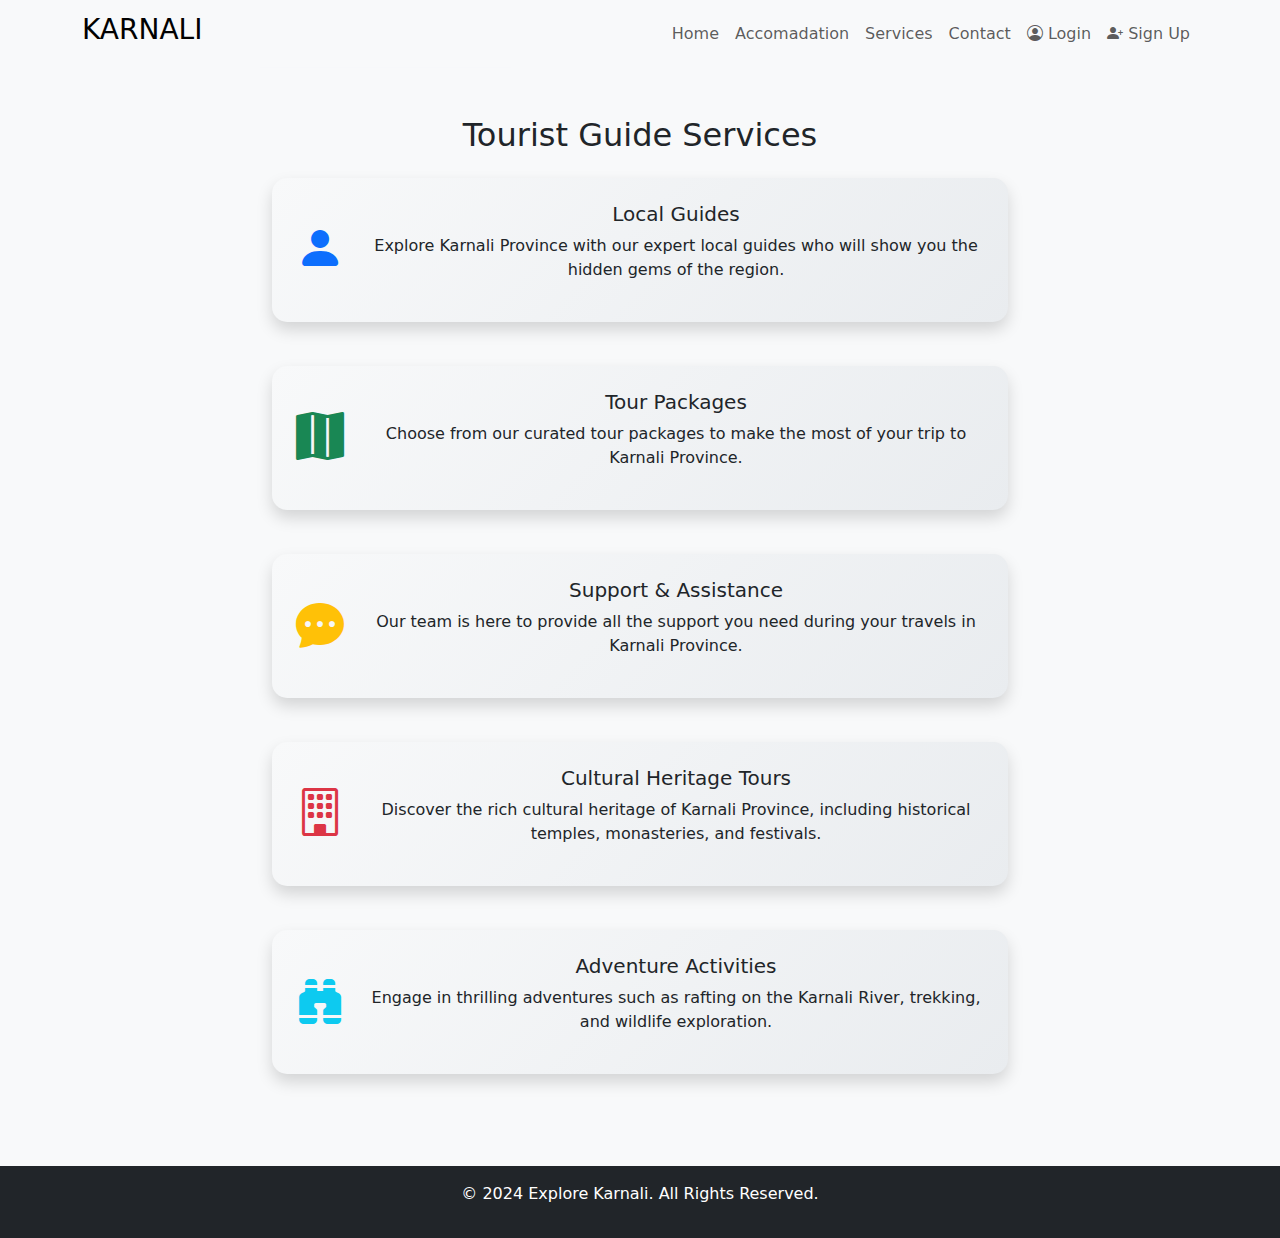
<file: Service/Service.html>
<!DOCTYPE html>
<html lang="en">

<head>
    <meta charset="UTF-8">
    <meta name="viewport" content="width=device-width, initial-scale=1.0">
    <title>Document</title>
    <link href="https://cdn.jsdelivr.net/npm/bootstrap@5.3.0-alpha1/dist/css/bootstrap.min.css" rel="stylesheet">
    <link rel="stylesheet" href="https://cdn.jsdelivr.net/npm/bootstrap-icons@1.11.3/font/bootstrap-icons.min.css">
    <script src="https://cdn.jsdelivr.net/npm/bootstrap@5.3.0-alpha1/dist/js/bootstrap.bundle.min.js"></script>
    <script src="https://cdnjs.cloudflare.com/ajax/libs/gsap/3.12.2/gsap.min.js"></script>

    <link rel="stylesheet" href="Service.css">
    <style>
        /* Add unique colors for icons */
        .service-card:nth-child(1) i {
            color: #ff6b6b;
        }

        .service-card:nth-child(2) i {
            color: #51cf66;
        }

        .service-card:nth-child(3) i {
            color: #339af0;
        }
    </style>
</head>

<body>
    <!-- Navbar -->
    <nav class="navbar navbar-expand-lg navbar-light bg-light">
        <div class="container">
            <a class="navbar-brand" href="./../Home/index.html">
                <h3>KARNALI</h3>
            </a>
            <button class="navbar-toggler" type="button" data-bs-toggle="collapse" data-bs-target="#navbarNav">
                <span class="navbar-toggler-icon"></span>
            </button>
            <div class="collapse navbar-collapse" id="navbarNav">
                <ul class="navbar-nav ms-auto">
                    <li class="nav-item"><a class="nav-link" href="./../Home/index.html">Home</a></li>
                    <li class="nav-item"><a class="nav-link" href="./../Accomadation/accomadation.html">Accomadation</a></li>
                    <li class="nav-item"><a class="nav-link" href="Service.html">Services</a></li>
                    <li class="nav-item"><a class="nav-link" href="./../Contact/Contact.html">Contact</a></li>

                    <!-- Login and Signup Icons -->
                    <li class="nav-item">
                        <a class="nav-link" href="#" data-bs-toggle="modal" data-bs-target="#loginModal">
                            <i class="bi bi-person-circle"></i> Login
                        </a>
                    </li>
                    <li class="nav-item">
                        <a class="nav-link" href="#" data-bs-toggle="modal" data-bs-target="#signupModal">
                            <i class="bi bi-person-plus-fill"></i> Sign Up
                        </a>
                    </li>
                </ul>
            </div>
        </div>
    </nav>

    <!-- Login Modal -->
    <div class="modal fade" id="loginModal" tabindex="-1" aria-labelledby="loginModalLabel" aria-hidden="true">
        <div class="modal-dialog">
            <div class="modal-content">
                <div class="modal-header">
                    <h5 class="modal-title" id="loginModalLabel">Login</h5>
                    <button type="button" class="btn-close" data-bs-dismiss="modal" aria-label="Close"></button>
                </div>
                <div class="modal-body">
                    <form>
                        <div class="mb-3">
                            <label for="loginEmail" class="form-label">Email address</label>
                            <input type="email" class="form-control" id="loginEmail" placeholder="Enter your email">
                        </div>
                        <div class="mb-3">
                            <label for="loginPassword" class="form-label">Password</label>
                            <input type="password" class="form-control" id="loginPassword"
                                placeholder="Enter your password">
                        </div>
                        <button type="submit" class="btn btn-primary w-100">Login</button>
                        <div class="mt-3 text-center">
                            <p>Don't have an account? <a href="#" data-bs-toggle="modal"
                                    data-bs-target="#signupModal">Sign up</a></p>
                        </div>
                    </form>
                </div>
            </div>
        </div>
    </div>

    <!-- Sign Up Modal -->
    <div class="modal fade" id="signupModal" tabindex="-1" aria-labelledby="signupModalLabel" aria-hidden="true">
        <div class="modal-dialog">
            <div class="modal-content">
                <div class="modal-header">
                    <h5 class="modal-title" id="signupModalLabel">Sign Up</h5>
                    <button type="button" class="btn-close" data-bs-dismiss="modal" aria-label="Close"></button>
                </div>
                <div class="modal-body">
                    <form>
                        <div class="mb-3">
                            <label for="signupName" class="form-label">Full Name</label>
                            <input type="text" class="form-control" id="signupName" placeholder="Enter your full name">
                        </div>
                        <div class="mb-3">
                            <label for="signupEmail" class="form-label">Email address</label>
                            <input type="email" class="form-control" id="signupEmail" placeholder="Enter your email">
                        </div>
                        <div class="mb-3">
                            <label for="signupPassword" class="form-label">Password</label>
                            <input type="password" class="form-control" id="signupPassword"
                                placeholder="Create a password">
                        </div>
                        <button type="submit" class="btn btn-primary w-100">Sign Up</button>
                        <div class="mt-3 text-center">
                            <p>Already have an account? <a href="#" data-bs-toggle="modal"
                                    data-bs-target="#loginModal">Login</a></p>
                        </div>
                    </form>
                </div>
            </div>
        </div>
    </div>

    <!-- Tourist Guide Section -->
    <section id="tourist-guide" class="py-5 bg-light">
        <div class="container fade-in">
            <h2 class="text-center mb-4">Tourist Guide Services</h2>

            <!-- Service 1: Local Guides -->
            <div class="row justify-content-center mb-4">
                <div class="col-md-8">
                    <div class="service-card p-4 bg-white shadow">
                        <div class="d-flex align-items-center">
                            <i class="bi bi-person-fill display-3 text-primary me-4"></i>
                            <div>
                                <h5>Local Guides</h5>
                                <p>Explore Karnali Province with our expert local guides who will show you the hidden
                                    gems of the region.</p>
                            </div>
                        </div>
                    </div>
                </div>
            </div>

            <!-- Service 2: Tour Packages -->
            <div class="row justify-content-center mb-4">
                <div class="col-md-8">
                    <div class="service-card p-4 bg-white shadow">
                        <div class="d-flex align-items-center">
                            <i class="bi bi-map-fill display-3 text-success me-4"></i>
                            <div>
                                <h5>Tour Packages</h5>
                                <p>Choose from our curated tour packages to make the most of your trip to Karnali
                                    Province.</p>
                            </div>
                        </div>
                    </div>
                </div>
            </div>

            <!-- Service 3: Support & Assistance -->
            <div class="row justify-content-center mb-4">
                <div class="col-md-8">
                    <div class="service-card p-4 bg-white shadow">
                        <div class="d-flex align-items-center">
                            <i class="bi bi-chat-dots-fill display-3 text-warning me-4"></i>
                            <div>
                                <h5>Support & Assistance</h5>
                                <p>Our team is here to provide all the support you need during your travels in Karnali
                                    Province.</p>
                            </div>
                        </div>
                    </div>
                </div>
            </div>

            <!-- Service 4: Cultural Heritage Tours -->
            <div class="row justify-content-center mb-4">
                <div class="col-md-8">
                    <div class="service-card p-4 bg-white shadow">
                        <div class="d-flex align-items-center">
                            <i class="bi bi-building display-3 text-danger me-4"></i>
                            <div>
                                <h5>Cultural Heritage Tours</h5>
                                <p>Discover the rich cultural heritage of Karnali Province, including historical
                                    temples, monasteries, and festivals.</p>
                            </div>
                        </div>
                    </div>
                </div>
            </div>

            <!-- Service 5: Adventure Activities -->
            <div class="row justify-content-center mb-4">
                <div class="col-md-8">
                    <div class="service-card p-4 bg-white shadow">
                        <div class="d-flex align-items-center">
                            <i class="bi bi-binoculars-fill display-3 text-info me-4"></i>
                            <div>
                                <h5>Adventure Activities</h5>
                                <p>Engage in thrilling adventures such as rafting on the Karnali River, trekking, and
                                    wildlife exploration.</p>
                            </div>
                        </div>
                    </div>
                </div>
            </div>

        </div>
    </section>

    <!-- Footer -->
    <footer class="bg-dark text-white text-center py-3">
        <p>&copy; 2024 Explore Karnali. All Rights Reserved.</p>
    </footer>

    <script>
         // Navbar animation
         gsap.from("nav", {
            duration: 1,
            y: -100,
            opacity: 0,
            ease: "power2.out"
        });
    </script>
</body>

</html>
</file>
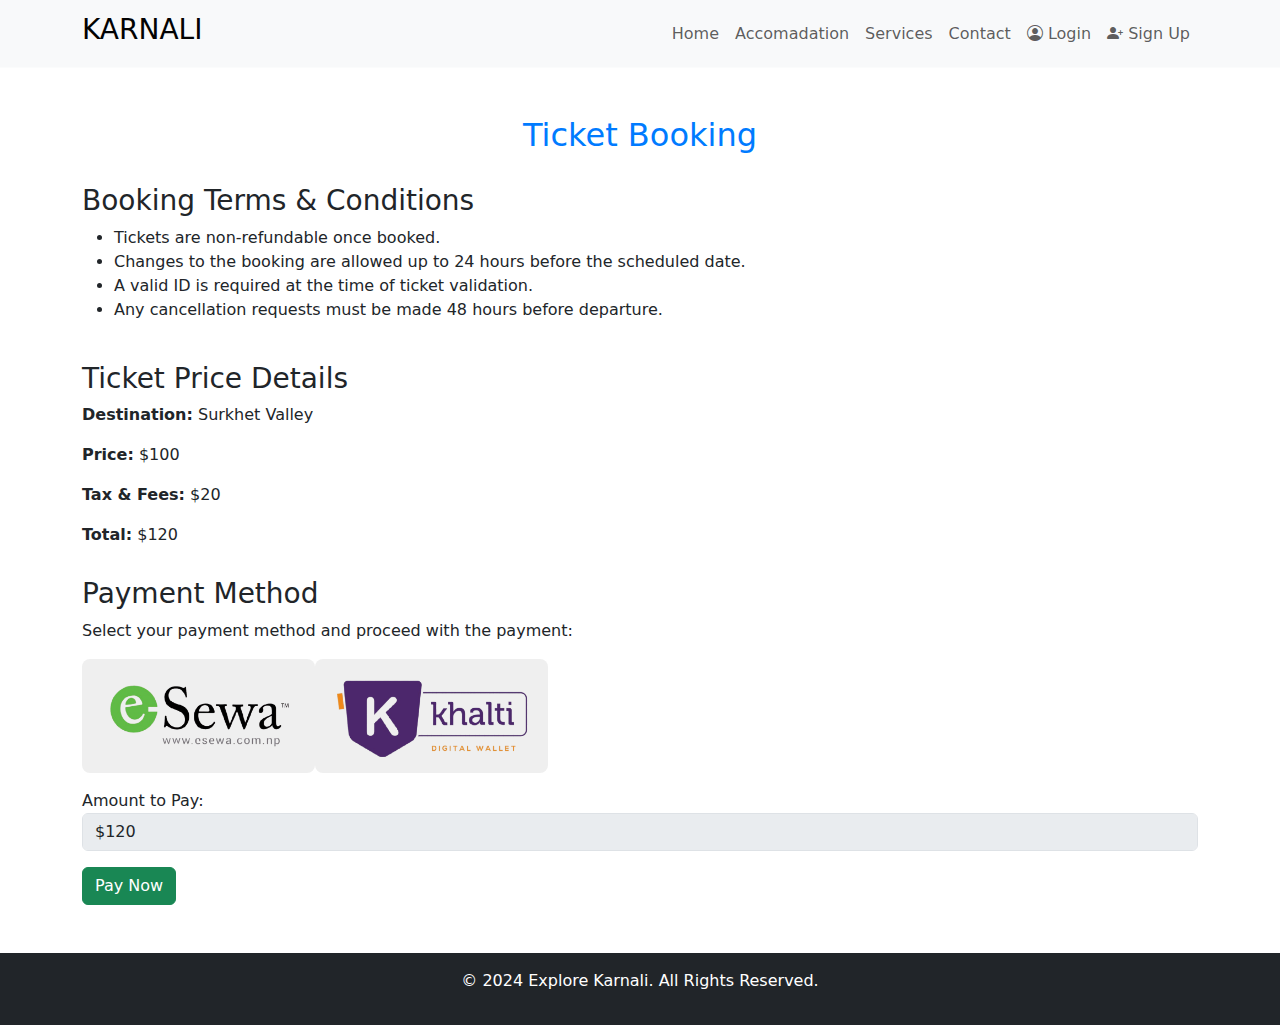
<file: TicketBooking/ticket-booking.html>
<!DOCTYPE html>
<html lang="en">

<head>
    <meta charset="UTF-8">
    <meta name="viewport" content="width=device-width, initial-scale=1.0">
    <title>Ticket Booking</title>
    <link href="https://cdn.jsdelivr.net/npm/bootstrap@5.3.0-alpha1/dist/css/bootstrap.min.css" rel="stylesheet">
    <link rel="stylesheet" href="https://cdn.jsdelivr.net/npm/bootstrap-icons@1.11.3/font/bootstrap-icons.min.css">
    <script src="https://cdn.jsdelivr.net/npm/bootstrap@5.3.0-alpha1/dist/js/bootstrap.bundle.min.js"></script>
    <script src="https://cdnjs.cloudflare.com/ajax/libs/gsap/3.12.2/gsap.min.js"></script>
    <link rel="stylesheet" href="ticket-booking.css">
    <style>

    </style>
</head>

<body>
    <!-- Navbar -->
    <nav class="navbar navbar-expand-lg navbar-light bg-light">
        <div class="container">
            <a class="navbar-brand" href="./../Home/index.html">
                <h3>KARNALI</h3>
            </a>
            <button class="navbar-toggler" type="button" data-bs-toggle="collapse" data-bs-target="#navbarNav">
                <span class="navbar-toggler-icon"></span>
            </button>
            <div class="collapse navbar-collapse" id="navbarNav">
                <ul class="navbar-nav ms-auto">
                    <li class="nav-item"><a class="nav-link" href="./../Home/index.html">Home</a></li>
                    <li class="nav-item"><a class="nav-link" href="./../Accomadation/accomadation.html">Accomadation</a>
                    </li>
                    <li class="nav-item"><a class="nav-link" href="./../Service/Service.html">Services</a></li>
                    <li class="nav-item"><a class="nav-link" href="./../Contact/Contact.html">Contact</a></li>

                    <!-- Login and Signup Icons -->
                    <li class="nav-item">
                        <a class="nav-link" href="#" data-bs-toggle="modal" data-bs-target="#loginModal">
                            <i class="bi bi-person-circle"></i> Login
                        </a>
                    </li>
                    <li class="nav-item">
                        <a class="nav-link" href="#" data-bs-toggle="modal" data-bs-target="#signupModal">
                            <i class="bi bi-person-plus-fill"></i> Sign Up
                        </a>
                    </li>
                </ul>
            </div>
        </div>
    </nav>


    <div class="container py-5">
        <h1 class="section-title">Ticket Booking</h1>

        <!-- Booking Terms and Conditions -->
        <div class="terms-section">
            <h3>Booking Terms & Conditions</h3>
            <ul>
                <li>Tickets are non-refundable once booked.</li>
                <li>Changes to the booking are allowed up to 24 hours before the scheduled date.</li>
                <li>A valid ID is required at the time of ticket validation.</li>
                <li>Any cancellation requests must be made 48 hours before departure.</li>
            </ul>
        </div>

        <!-- Price Section -->
        <div class="price-section">
            <h3>Ticket Price Details</h3>
            <p><strong>Destination:</strong> Surkhet Valley</p>
            <p><strong>Price:</strong> $100</p>
            <p><strong>Tax & Fees:</strong> $20</p>
            <p><strong>Total:</strong> $120</p>
        </div>

        <!-- Payment Section -->
        <div class="payment-section">
            <h3>Payment Method</h3>
            <p>Select your payment method and proceed with the payment:</p>
            <form id="payment-form">
                <div class="wallet-option">
                    <!-- eSewa Button with Logo only -->
                    <button type="button" class="wallet-button esewa-button"
                        onclick="window.location.href='https://www.esewa.com.np'">
                        <img src="./../image/esewa.png" alt="eSewa Logo">
                    </button>

                    <!-- Khalti Button with Logo only -->
                    <button type="button" class="wallet-button khalti-button"
                        onclick="window.location.href='https://www.khalti.com'">
                        <img src="./../image/khalti.png" alt="Khalti Logo">
                    </button>
                </div>

                <div class="mt-3">
                    <label for="amount">Amount to Pay:</label>
                    <input type="text" id="amount" class="form-control" value="$120" disabled>
                </div>

                <button type="submit" class="btn btn-success mt-3">Pay Now</button>
            </form>
        </div>
    </div>


    <!-- Login Modal -->
    <div class="modal fade" id="loginModal" tabindex="-1" aria-labelledby="loginModalLabel" aria-hidden="true">
        <div class="modal-dialog">
            <div class="modal-content">
                <div class="modal-header">
                    <h5 class="modal-title" id="loginModalLabel">Login</h5>
                    <button type="button" class="btn-close" data-bs-dismiss="modal" aria-label="Close"></button>
                </div>
                <div class="modal-body">
                    <form>
                        <div class="mb-3">
                            <label for="loginEmail" class="form-label">Email address</label>
                            <input type="email" class="form-control" id="loginEmail" placeholder="Enter your email">
                        </div>
                        <div class="mb-3">
                            <label for="loginPassword" class="form-label">Password</label>
                            <input type="password" class="form-control" id="loginPassword"
                                placeholder="Enter your password">
                        </div>
                        <button type="submit" class="btn btn-primary w-100">Login</button>
                        <div class="mt-3 text-center">
                            <p>Don't have an account? <a href="#" data-bs-toggle="modal"
                                    data-bs-target="#signupModal">Sign up</a></p>
                        </div>
                    </form>
                </div>
            </div>
        </div>
    </div>

    <!-- Sign Up Modal -->
    <div class="modal fade" id="signupModal" tabindex="-1" aria-labelledby="signupModalLabel" aria-hidden="true">
        <div class="modal-dialog">
            <div class="modal-content">
                <div class="modal-header">
                    <h5 class="modal-title" id="signupModalLabel">Sign Up</h5>
                    <button type="button" class="btn-close" data-bs-dismiss="modal" aria-label="Close"></button>
                </div>
                <div class="modal-body">
                    <form>
                        <div class="mb-3">
                            <label for="signupName" class="form-label">Full Name</label>
                            <input type="text" class="form-control" id="signupName" placeholder="Enter your full name">
                        </div>
                        <div class="mb-3">
                            <label for="signupEmail" class="form-label">Email address</label>
                            <input type="email" class="form-control" id="signupEmail" placeholder="Enter your email">
                        </div>
                        <div class="mb-3">
                            <label for="signupPassword" class="form-label">Password</label>
                            <input type="password" class="form-control" id="signupPassword"
                                placeholder="Create a password">
                        </div>
                        <button type="submit" class="btn btn-primary w-100">Sign Up</button>
                        <div class="mt-3 text-center">
                            <p>Already have an account? <a href="#" data-bs-toggle="modal"
                                    data-bs-target="#loginModal">Login</a></p>
                        </div>
                    </form>
                </div>
            </div>
        </div>
    </div>


    <!-- Footer -->
    <footer class="bg-dark text-white text-center py-3">
        <p>&copy; 2024 Explore Karnali. All Rights Reserved.</p>
    </footer>

    <script>
        // Navbar animation
        gsap.from("nav", {
            duration: 1,
            y: -100,
            opacity: 0,
            ease: "power2.out"
        });


        // Simulate the payment process
        document.getElementById("payment-form").addEventListener("submit", function (event) {
            event.preventDefault();
            alert("Payment Successful! You have booked your ticket.");
        });
    </script>
</body>

</html>
</file>
<file: Home/index.css>
* {
    margin: 0;
    padding: 0;
}

.navbar {
    position: sticky;
    top: 0;
    z-index: 1000;
}

.navbar-nav .nav-link {
    font-weight: normal;
    /* Default font weight */
    transition: color 0.3s ease, font-weight 0.3s ease;
    /* Smooth transition for color and font weight */
}

.navbar-nav .nav-link:hover {
    font-weight: bold;
    /* Make text bold on hover */
    color: #000000;
    /* Change color to dark black on hover */
}


header {
    background: url('image/surkhet-airport_t2JGbkJIty.webp') center/cover no-repeat;
    min-height: 60vh;
}

.card {
    transition: transform 0.3s;
}

.card:hover {
    transform: scale(1.05);
}

footer {
    background: #ffffff;
}






/* Make navbar transparent and overlay on carousel */
.navbar {
    background: rgba(0, 0, 0, 0.5);
    /* Transparent black background */
    z-index: 10;
    /* Ensure it appears on top of the carousel */
}

.nav-link {
    color: black !important;
    /* Ensure links are white */
}

.navbar-brand {
    font-weight: bold;
    font-size: 1.5rem;
}

.carousel {
    margin-top: -75px;
    /* Adjust the position to align with the navbar height */
}






/* Hero Section Styling */
.hero-section {
    position: relative;
    height: 100vh;
    display: flex;
    justify-content: center;
    align-items: center;
    color: white;
    text-align: center;
    overflow: hidden;
}

.hero-section .carousel-inner {
    height: 100%;
}

.hero-section .carousel-item {
    height: 100%;
    background-size: cover;
    background-position: center;
}

.hero-content {
    position: absolute;
    z-index: 2;
}

.hero-overlay {
    position: absolute;
    top: 0;
    left: 0;
    width: 100%;
    height: 100%;
    background: rgba(0, 0, 0, 0.5);
    /* Adds a dark overlay */
    z-index: 1;
}




/* Card image styling */
.destination-card .card-img-top {
    object-fit: cover;
    height: 200px;
    /* Ensure uniform height */
    width: 100%;
    transition: transform 0.3s ease, box-shadow 0.3s ease;
}



/* Card container styling */
.destination-card {
    border: none;
    box-shadow: 0px 4px 8px rgba(0, 0, 0, 0.1);
    transition: box-shadow 0.3s ease;
}

.destination-card:hover {
    box-shadow: 0px 6px 20px rgba(0, 0, 0, 0.3);
}


/* new cs */






/* Hero Section Styling */
.hero-section {
    position: relative;
    height: 100vh;
    display: flex;
    justify-content: center;
    align-items: center;
    color: white;
    text-align: center;
    overflow: hidden;
}

.hero-section .carousel-inner {
    height: 100%;
}

.hero-section .carousel-item {
    height: 100%;
    background-size: cover;
    background-position: center;
}

.hero-content {
    position: absolute;
    z-index: 2;
}

.hero-overlay {
    position: absolute;
    top: 0;
    left: 0;
    width: 100%;
    height: 100%;
    background: rgba(0, 0, 0, 0.5);
    /* Adds a dark overlay */
    z-index: 1;
}


/* Card image styling */
.destination-card .card-img-top {
    object-fit: cover;
    height: 200px;
    /* Ensure uniform height */
    width: 100%;
    border-top-left-radius: 0.25rem;
    /* Match card border radius */
    border-top-right-radius: 0.25rem;
    overflow: hidden;
    /* Ensure no overflow */
    display: block;
}

/* Animation on hover */
.destination-card:hover .card-img-top {
    transform: scale(1.05);
    /* Slight zoom effect */
    transition: transform 0.3s ease-in-out, box-shadow 0.3s ease;
}

/* Card container styling */
.destination-card {
    border: none;
    overflow: hidden;
    /* Prevent overflow */
    box-shadow: 0px 4px 8px rgba(0, 0, 0, 0.1);
    transition: box-shadow 0.3s ease;
    border-radius: 0.25rem;
    /* Ensure smooth edges */
}

.destination-card:hover {
    box-shadow: 0px 6px 20px rgba(0, 0, 0, 0.3);
}




/* Service Sections Styling */
.service-card {
    border: none;
    background: #f8f9fa;
    padding: 20px;
    text-align: center;
    border-radius: 10px;
    transition: transform 0.3s ease, box-shadow 0.3s ease;
}

.service-card:hover {
    transform: translateY(-10px);
    box-shadow: 0 10px 20px rgba(0, 0, 0, 0.1);
}

.service-card i {
    font-size: 2.5rem;
    color: #007bff;
}

/* Animation for all sections */
.fade-in {
    animation: fadeIn 1.5s ease-in-out;
}

@keyframes fadeIn {
    0% {
        opacity: 0;
        transform: translateY(20px);
    }

    100% {
        opacity: 1;
        transform: translateY(0);
    }
}
</file>
<file: Contact.css>
/* Make navbar transparent and overlay on carousel */
.navbar {
    background: rgba(0, 0, 0, 0.5);
    /* Transparent black background */
    z-index: 10;
    /* Ensure it appears on top of the carousel */
}

.navbar {
    position: sticky;
    top: 0;
    z-index: 1000;
}

.navbar-brand {
    font-weight: bold;
    font-size: 1.5rem;
}

body {
    font-family: Arial, sans-serif;
}

#contact {
    background-color: #f9f9f9;
}

h2 {
    animation: fadeInDown 1s ease-in-out;
}

form {
    animation: fadeInLeft 1s ease-in-out;
}

.ratio {
    animation: fadeInRight 1s ease-in-out;
}

.btn-primary {
    background-color: #007bff;
    border-color: #007bff;
    transition: all 0.3s ease;
}

.btn-primary:hover {
    background-color: #0056b3;
    border-color: #0056b3;
}

footer {
    animation: fadeInUp 1s ease-in-out;
}

@keyframes fadeInDown {
    from {
        opacity: 0;
        transform: translateY(-20px);
    }

    to {
        opacity: 1;
        transform: translateY(0);
    }
}

@keyframes fadeInLeft {
    from {
        opacity: 0;
        transform: translateX(-20px);
    }

    to {
        opacity: 1;
        transform: translateX(0);
    }
}

@keyframes fadeInRight {
    from {
        opacity: 0;
        transform: translateX(20px);
    }

    to {
        opacity: 1;
        transform: translateX(0);
    }
}

@keyframes fadeInUp {
    from {
        opacity: 0;
        transform: translateY(20px);
    }

    to {
        opacity: 1;
        transform: translateY(0);
    }
}
</file>
<file: Service.css>
.navbar {
    position: sticky;
    top: 0;
    z-index: 1000;
}

/* Service Card Styling */
.service-card {
    background: linear-gradient(135deg, #f8f9fa, #e9ecef);
    padding: 20px;
    text-align: center;
    border-radius: 15px;
    margin-bottom: 20px;
    box-shadow: 0 5px 15px rgba(0, 0, 0, 0.1);
    transition: transform 0.3s ease, box-shadow 0.3s ease, background 0.3s ease;
}

.service-card:hover {
    transform: scale(1.05) rotate(1deg);
    box-shadow: 0 15px 30px rgba(0, 0, 0, 0.2);
    background: linear-gradient(135deg, #ffffff, #dfe6e9);
}

.service-card i {
    font-size: 3rem;
    color: #007bff;
    transition: transform 0.3s ease;
}

.service-card:hover i {
    transform: scale(1.2);
}
</file>
<file: ticket-booking.css>
.navbar {
    position: sticky;
    top: 0;
    z-index: 1000;
}

.navbar-nav .nav-link {
    font-weight: normal;
    /* Default font weight */
    transition: color 0.3s ease, font-weight 0.3s ease;
    /* Smooth transition for color and font weight */
}

.navbar-nav .nav-link:hover {
    font-weight: bold;
    /* Make text bold on hover */
    color: #000000;
    /* Change color to dark black on hover */
}


/* ticketing css start */

.section-title {
    text-align: center;
    margin-bottom: 30px;
    font-size: 2rem;
    color: #007bff;
    animation: fadeIn 1s ease-in-out;
}

.terms-section {
    margin-bottom: 40px;
    animation: slideIn 1s ease-out;
}

.price-section {
    margin-bottom: 30px;
    animation: slideIn 1s ease-out;
}

.payment-section {
    margin-top: 30px;
    animation: slideIn 1s ease-out;
}

.wallet-option {
    display: flex;
    justify-content: space-between;
}

.wallet-button {
    width: 48%;
    padding: 10px;
    border: none;
    border-radius: 8px;
    cursor: pointer;
    transition: transform 0.3s ease;
}

.wallet-button:hover {
    transform: scale(1.05);
}

/* eSewa Button Styling */
.esewa-button {
    width: 300px;
    color: white;
}

.esewa-button img {
    width: 100%;
    max-width: 200px;
    display: block;
    margin: 0 auto;
}

/* Khalti Button Styling */
.khalti-button {
    width: 300px;
    margin-right: 650px;
    color: white;
}

.khalti-button img {
    width: 100%;
    max-width: 200px;
    display: block;
    margin: 0 auto;
}

/* Animation Keyframes */
@keyframes fadeIn {
    0% {
        opacity: 0;
    }

    100% {
        opacity: 1;
    }
}

@keyframes slideIn {
    0% {
        transform: translateX(-100%);
    }

    100% {
        transform: translateX(0);
    }
}
</file>
<file: Contact/Contact.css>
/* Make navbar transparent and overlay on carousel */
.navbar {
    background: rgba(0, 0, 0, 0.5);
    /* Transparent black background */
    z-index: 10;
    /* Ensure it appears on top of the carousel */
}

.navbar {
    position: sticky;
    top: 0;
    z-index: 1000;
}

.navbar-brand {
    font-weight: bold;
    font-size: 1.5rem;
}

.navbar-nav .nav-link {
    font-weight: normal;
    /* Default font weight */
    transition: color 0.3s ease, font-weight 0.3s ease;
    /* Smooth transition for color and font weight */
}

.navbar-nav .nav-link:hover {
    font-weight: bold;
    /* Make text bold on hover */
    color: #000000;
    /* Change color to dark black on hover */
}

body {
    font-family: Arial, sans-serif;
}

#contact {
    background-color: #f9f9f9;
}

h2 {
    animation: fadeInDown 1s ease-in-out;
}

form {
    animation: fadeInLeft 1s ease-in-out;
}

.ratio {
    animation: fadeInRight 1s ease-in-out;
}

.btn-primary {
    background-color: #007bff;
    border-color: #007bff;
    transition: all 0.3s ease;
}

.btn-primary:hover {
    background-color: #0056b3;
    border-color: #0056b3;
}

footer {
    animation: fadeInUp 1s ease-in-out;
}

@keyframes fadeInDown {
    from {
        opacity: 0;
        transform: translateY(-20px);
    }

    to {
        opacity: 1;
        transform: translateY(0);
    }
}

@keyframes fadeInLeft {
    from {
        opacity: 0;
        transform: translateX(-20px);
    }

    to {
        opacity: 1;
        transform: translateX(0);
    }
}

@keyframes fadeInRight {
    from {
        opacity: 0;
        transform: translateX(20px);
    }

    to {
        opacity: 1;
        transform: translateX(0);
    }
}

@keyframes fadeInUp {
    from {
        opacity: 0;
        transform: translateY(20px);
    }

    to {
        opacity: 1;
        transform: translateY(0);
    }
}
</file>
<file: Service/Service.css>
.navbar {
    position: sticky;
    top: 0;
    z-index: 1000;
}

.navbar-nav .nav-link {
    font-weight: normal;
    /* Default font weight */
    transition: color 0.3s ease, font-weight 0.3s ease;
    /* Smooth transition for color and font weight */
}

.navbar-nav .nav-link:hover {
    font-weight: bold;
    /* Make text bold on hover */
    color: #000000;
    /* Change color to dark black on hover */
}

/* Service Card Styling */
.service-card {
    background: linear-gradient(135deg, #f8f9fa, #e9ecef);
    padding: 20px;
    text-align: center;
    border-radius: 15px;
    margin-bottom: 20px;
    box-shadow: 0 5px 15px rgba(0, 0, 0, 0.1);
    transition: transform 0.3s ease, box-shadow 0.3s ease, background 0.3s ease;
}

.service-card:hover {
    transform: scale(1.05) rotate(1deg);
    box-shadow: 0 15px 30px rgba(0, 0, 0, 0.2);
    background: linear-gradient(135deg, #ffffff, #dfe6e9);
}

.service-card i {
    font-size: 3rem;
    color: #007bff;
    transition: transform 0.3s ease;
}

.service-card:hover i {
    transform: scale(1.2);
}
</file>
<file: TicketBooking/ticket-booking.css>
.navbar {
    position: sticky;
    top: 0;
    z-index: 1000;
}

.navbar-nav .nav-link {
    font-weight: normal;
    /* Default font weight */
    transition: color 0.3s ease, font-weight 0.3s ease;
    /* Smooth transition for color and font weight */
}

.navbar-nav .nav-link:hover {
    font-weight: bold;
    /* Make text bold on hover */
    color: #000000;
    /* Change color to dark black on hover */
}


/* ticketing css start */

.section-title {
    text-align: center;
    margin-bottom: 30px;
    font-size: 2rem;
    color: #007bff;
    animation: fadeIn 1s ease-in-out;
}

.terms-section {
    margin-bottom: 40px;
    animation: slideIn 1s ease-out;
}

.price-section {
    margin-bottom: 30px;
    animation: slideIn 1s ease-out;
}

.payment-section {
    margin-top: 30px;
    animation: slideIn 1s ease-out;
}

.wallet-option {
    display: flex;
    justify-content: space-between;
}

.wallet-button {
    width: 48%;
    padding: 10px;
    border: none;
    border-radius: 8px;
    cursor: pointer;
    transition: transform 0.3s ease;
}

.wallet-button:hover {
    transform: scale(1.05);
}

/* eSewa Button Styling */
.esewa-button {
    width: 300px;
    color: white;
}

.esewa-button img {
    width: 100%;
    max-width: 200px;
    display: block;
    margin: 0 auto;
}

/* Khalti Button Styling */
.khalti-button {
    width: 300px;
    margin-right: 650px;
    color: white;
}

.khalti-button img {
    width: 100%;
    max-width: 200px;
    display: block;
    margin: 0 auto;
}

/* Animation Keyframes */
@keyframes fadeIn {
    0% {
        opacity: 0;
    }

    100% {
        opacity: 1;
    }
}

@keyframes slideIn {
    0% {
        transform: translateX(-100%);
    }

    100% {
        transform: translateX(0);
    }
}
</file>
